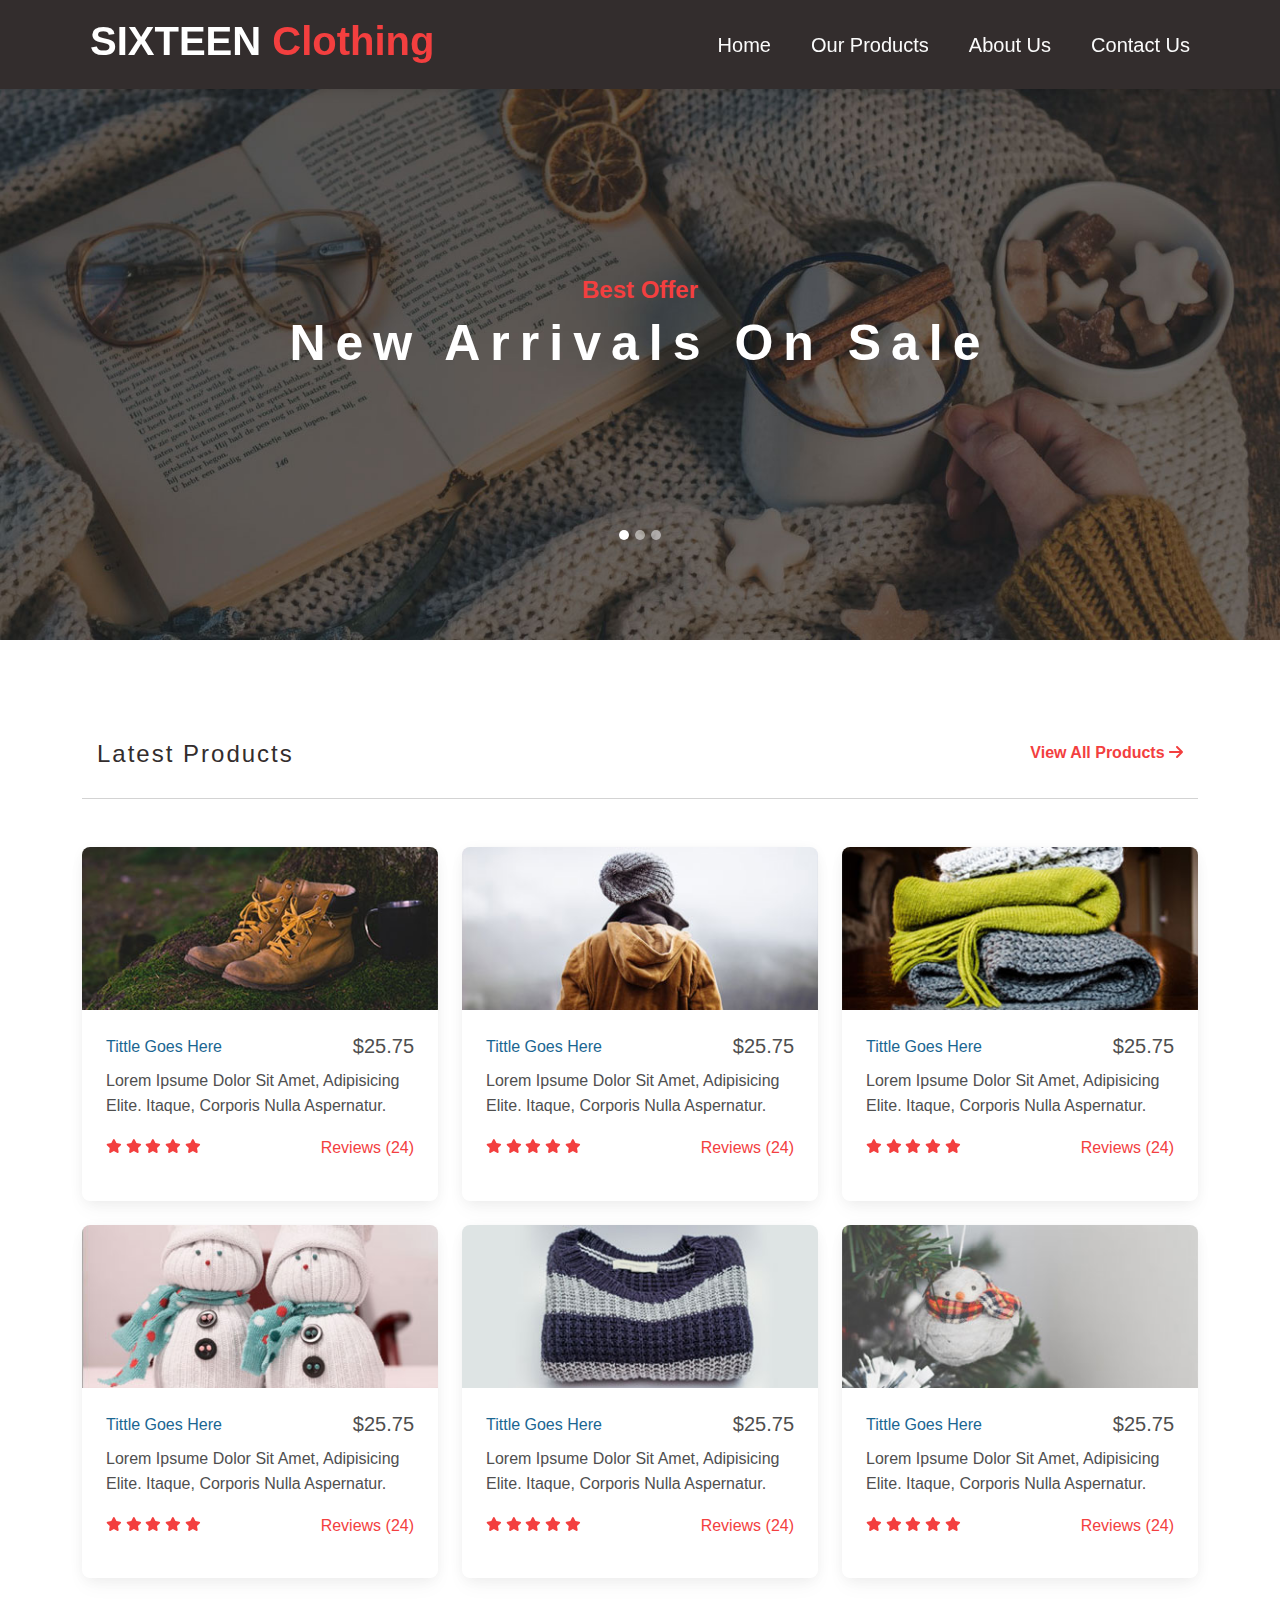
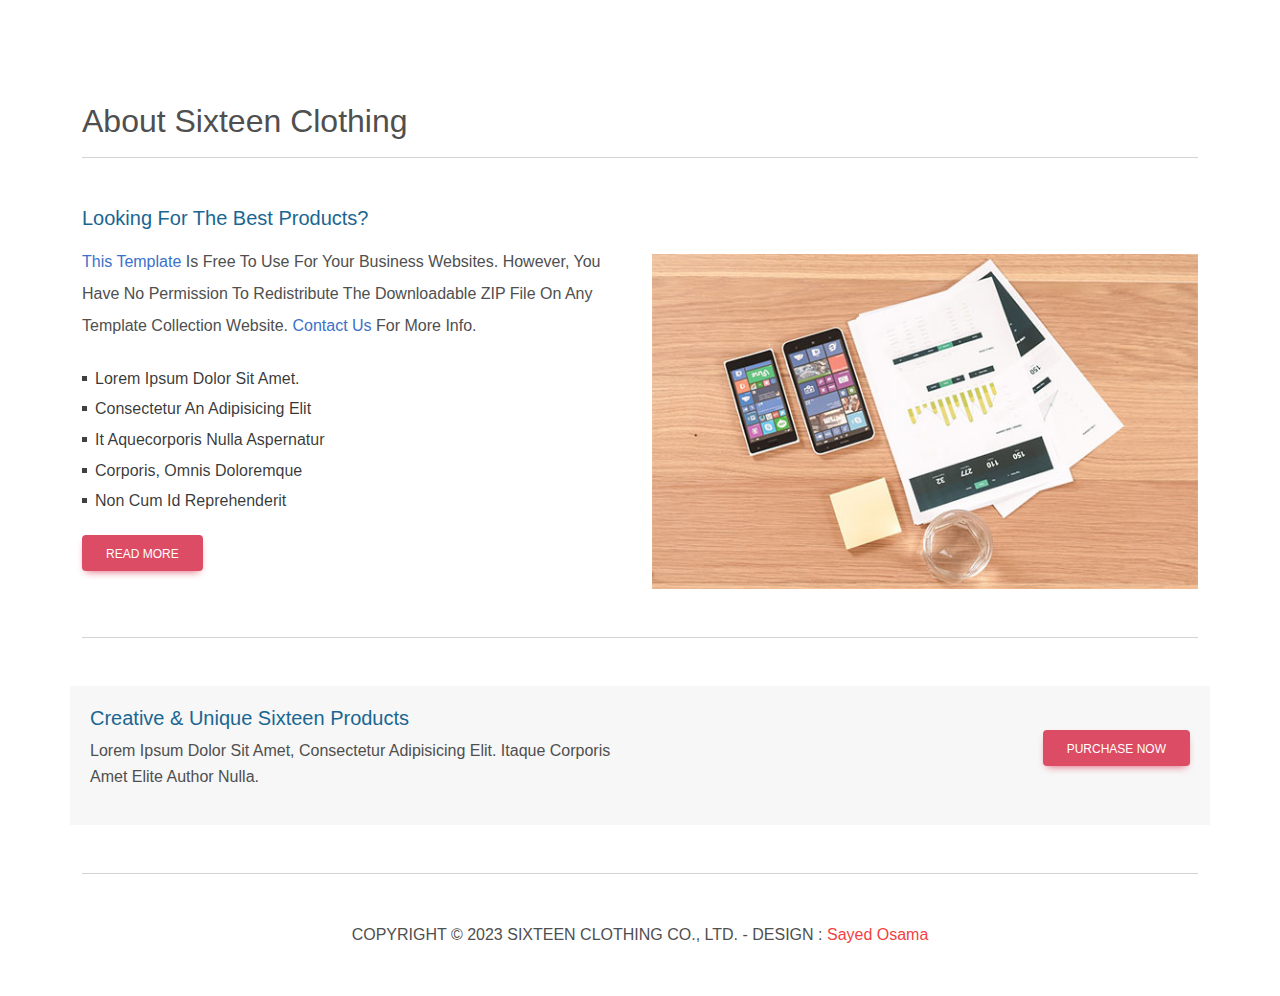
<file: index.html>
<!DOCTYPE html>
<html lang="en">

<head>
    <meta charset="UTF-8">
    <meta name="viewport" content="width=device-width, initial-scale=1.0">
    <link rel="shortcut icon" href="./images/client-01.png" type="image/x-icon">
    <!-- wow  -->
    <link rel="stylesheet" href="./css/wow/animate.css">
    <!-- animate-css  -->
    <link rel="stylesheet" href="./css/animate.min.css">
    <!-- fontawesome  -->
    <link rel="stylesheet" href="./css/fontawesome.css">
    <!-- bootstrap-css  -->
    <link rel="stylesheet" href="./css/bootstrap.min.css">
    <!-- mdb css  -->
    <link rel="stylesheet" href="./css/mdb.min.css">
    <!-- link-css -->
    <link rel="stylesheet" href="./css/style.css">
    <title>Sixteen Clothing Shop</title>
</head>

<body>

    <!--start Navbar -->
    <nav class="navbar navbar-expand-lg navbar-dark bg-dark">
        <!-- Container wrapper -->
        <div class="container">
            <!-- Navbar brand -->
            <a class="navbar-brand mt-2 mt-lg-0 text-light p-2" href="index.html">
                <h2>sixteen <span class="text-danger">clothing</span></h2>
            </a>
            <!-- Toggle button -->
            <button class="navbar-toggler" type="button" data-mdb-toggle="collapse"
                data-mdb-target="#navbarSupportedContent" aria-controls="navbarSupportedContent" aria-expanded="false"
                aria-label="Toggle navigation">
                <i class="fas fa-bars"></i>
            </button>

            <!-- Collapsible wrapper -->
            <div class="collapse navbar-collapse" id="navbarSupportedContent">

                <!-- Left links -->
                <ul class="navbar-nav ml-auto mb-2 mb-lg-0 ">
                    <li class="nav-item mr-4">
                        <a class="nav-link text-light" href="index.html">home</a>
                    </li>
                    <li class="nav-item mr-4">
                        <a class="nav-link text-light" href="all-products.html">our products</a>
                    </li>
                    <li class="nav-item mr-4">
                        <a class="nav-link text-light" href="about-us.html">about us</a>
                    </li>
                    <li class="nav-item">
                        <a class="nav-link text-light" href="contact-us.html">contact us</a>
                    </li>
                </ul>
                <!-- Left links -->
            </div>
            <!-- Collapsible wrapper -->
        </div>
        <!-- Container wrapper -->
    </nav>
    <!--End Navbar -->

    <!--start Carousel -->
    <div id="carouselBasicExample" class="carousel slide carousel-fade" data-mdb-ride="carousel">
        <!-- Indicators -->
        <div class="carousel-indicators mt-2">
            <button type="button" data-mdb-target="#carouselBasicExample" data-mdb-slide-to="0" class="active"
                aria-current="true" aria-label="Slide 1"></button>
            <button type="button" data-mdb-target="#carouselBasicExample" data-mdb-slide-to="1"
                aria-label="Slide 2"></button>
            <button type="button" data-mdb-target="#carouselBasicExample" data-mdb-slide-to="2"
                aria-label="Slide 3"></button>
        </div>

        <!-- Inner -->
        <div class="carousel-inner">
            <!-- Single item -->
            <div class="carousel-item active">
                <img src="./images/slide_01.jpg" class="d-block w-100" alt="Sunset Over the City" />
                <div class="carousel-caption">
                    <h4 class="text-danger font-weight-bolder">Best Offer</h4>
                    <h2>New Arrivals On Sale</h2>
                </div>
            </div>

            <!-- Single item -->
            <div class="carousel-item">
                <img src="./images/slide_02.jpg" class="d-block w-100" alt="Canyon at Nigh" />
                <div class="carousel-caption">
                    <h4 class="text-danger font-weight-bolder">Flash Deals</h4>
                    <h2>Get your best products</h2>
                </div>
            </div>

            <!-- Single item -->
            <div class="carousel-item">
                <img src="./images/slide_03.jpg" class="d-block w-100" alt="Cliff Above a Stormy Sea" />
                <div class="carousel-caption">
                    <h4 class="text-danger font-weight-bolder">Last Minute</h4>
                    <h2>Grab last minute deals</h2>
                </div>
            </div>
        </div>
        <!-- Inner -->
    </div>
    <!--End Carousel -->

    <!-- start products section  -->
    <div class="container products">
        <div class="col-md-12 d-flex justify-content-between mb-3 product-title">
            <h4 class="text-dark">Latest Products</h4>
            <a href="all-products.html">
                <p class="text-danger font-weight-bolder">view all products <i
                        class="fa-solid fa-arrow-right fa-bounce"></i></p>
            </a>
        </div>
        <hr class="mb-5">
        <div class="row">
            <div class="col-md-6 col-lg-4 mb-4">
                <div class="card">
                    <div class="bg-image hover-overlay ripple" data-mdb-ripple-color="light">
                        <img src="./images/product_01.jpg" class="img-fluid m-auto d-block" />
                        <a href="#!">
                            <div class="mask" style="background-color: rgba(251, 251, 251, 0.15);"></div>
                        </a>
                    </div>
                    <div class="card-body">
                        <div class="d-flex justify-content-between">
                            <a class="card-title">Tittle goes here</a>
                            <h5>$25.75</h5>
                        </div>
                        <p class="card-text">Lorem ipsume dolor sit amet, adipisicing elite. Itaque, corporis nulla
                            aspernatur.</p>
                        <div class="d-flex justify-content-between review">
                            <div class="stars">
                                <i class="fa-solid fa-star"></i>
                                <i class="fa-solid fa-star"></i>
                                <i class="fa-solid fa-star"></i>
                                <i class="fa-solid fa-star"></i>
                                <i class="fa-solid fa-star"></i>
                            </div>
                            <p>Reviews (24)</p>
                        </div>
                    </div>
                </div>
            </div>

            <div class="col-md-6 col-lg-4 mb-4">
                <div class="card">
                    <div class="bg-image hover-overlay ripple" data-mdb-ripple-color="light">
                        <img src="./images/product_02.jpg" class="img-fluid m-auto d-block" />
                        <a href="#!">
                            <div class="mask" style="background-color: rgba(251, 251, 251, 0.15);"></div>
                        </a>
                    </div>
                    <div class="card-body">
                        <div class="d-flex justify-content-between">
                            <a class="card-title">Tittle goes here</a>
                            <h5>$25.75</h5>
                        </div>
                        <p class="card-text">Lorem ipsume dolor sit amet, adipisicing elite. Itaque, corporis nulla
                            aspernatur.</p>
                        <div class="d-flex justify-content-between review">
                            <div class="stars">
                                <i class="fa-solid fa-star"></i>
                                <i class="fa-solid fa-star"></i>
                                <i class="fa-solid fa-star"></i>
                                <i class="fa-solid fa-star"></i>
                                <i class="fa-solid fa-star"></i>
                            </div>
                            <p>Reviews (24)</p>
                        </div>
                    </div>
                </div>
            </div>

            <div class="col-md-6 col-lg-4 mb-4">
                <div class="card">
                    <div class="bg-image hover-overlay ripple" data-mdb-ripple-color="light">
                        <img src="./images/product_03.jpg" class="img-fluid m-auto d-block" />
                        <a href="#!">
                            <div class="mask" style="background-color: rgba(251, 251, 251, 0.15);"></div>
                        </a>
                    </div>
                    <div class="card-body">
                        <div class="d-flex justify-content-between">
                            <a class="card-title">Tittle goes here</a>
                            <h5>$25.75</h5>
                        </div>
                        <p class="card-text">Lorem ipsume dolor sit amet, adipisicing elite. Itaque, corporis nulla
                            aspernatur.</p>
                        <div class="d-flex justify-content-between review">
                            <div class="stars">
                                <i class="fa-solid fa-star"></i>
                                <i class="fa-solid fa-star"></i>
                                <i class="fa-solid fa-star"></i>
                                <i class="fa-solid fa-star"></i>
                                <i class="fa-solid fa-star"></i>
                            </div>
                            <p>Reviews (24)</p>
                        </div>
                    </div>
                </div>
            </div>

            <div class="col-md-6 col-lg-4 mb-4">
                <div class="card">
                    <div class="bg-image hover-overlay ripple" data-mdb-ripple-color="light">
                        <img src="./images/product_04.jpg" class="img-fluid m-auto d-block" />
                        <a href="#!">
                            <div class="mask" style="background-color: rgba(251, 251, 251, 0.15);"></div>
                        </a>
                    </div>
                    <div class="card-body">
                        <div class="d-flex justify-content-between">
                            <a class="card-title">Tittle goes here</a>
                            <h5>$25.75</h5>
                        </div>
                        <p class="card-text">Lorem ipsume dolor sit amet, adipisicing elite. Itaque, corporis nulla
                            aspernatur.</p>
                        <div class="d-flex justify-content-between review">
                            <div class="stars">
                                <i class="fa-solid fa-star"></i>
                                <i class="fa-solid fa-star"></i>
                                <i class="fa-solid fa-star"></i>
                                <i class="fa-solid fa-star"></i>
                                <i class="fa-solid fa-star"></i>
                            </div>
                            <p>Reviews (24)</p>
                        </div>
                    </div>
                </div>
            </div>

            <div class="col-md-6 col-lg-4 mb-4">
                <div class="card">
                    <div class="bg-image hover-overlay ripple" data-mdb-ripple-color="light">
                        <img src="./images/product_05.jpg" class="img-fluid m-auto d-block" />
                        <a href="#!">
                            <div class="mask" style="background-color: rgba(251, 251, 251, 0.15);"></div>
                        </a>
                    </div>
                    <div class="card-body">
                        <div class="d-flex justify-content-between">
                            <a class="card-title">Tittle goes here</a>
                            <h5>$25.75</h5>
                        </div>
                        <p class="card-text">Lorem ipsume dolor sit amet, adipisicing elite. Itaque, corporis nulla
                            aspernatur.</p>
                        <div class="d-flex justify-content-between review">
                            <div class="stars">
                                <i class="fa-solid fa-star"></i>
                                <i class="fa-solid fa-star"></i>
                                <i class="fa-solid fa-star"></i>
                                <i class="fa-solid fa-star"></i>
                                <i class="fa-solid fa-star"></i>
                            </div>
                            <p>Reviews (24)</p>
                        </div>
                    </div>
                </div>
            </div>

            <div class="col-md-6 col-lg-4">
                <div class="card">
                    <div class="bg-image hover-overlay ripple" data-mdb-ripple-color="light">
                        <img src="./images/product_06.jpg" class="img-fluid m-auto d-block" />
                        <a href="#!">
                            <div class="mask" style="background-color: rgba(251, 251, 251, 0.15);"></div>
                        </a>
                    </div>
                    <div class="card-body">
                        <div class="d-flex justify-content-between">
                            <a class="card-title">Tittle goes here</a>
                            <h5>$25.75</h5>
                        </div>
                        <p class="card-text">Lorem ipsume dolor sit amet, adipisicing elite. Itaque, corporis nulla
                            aspernatur.</p>
                        <div class="d-flex justify-content-between review">
                            <div class="stars">
                                <i class="fa-solid fa-star"></i>
                                <i class="fa-solid fa-star"></i>
                                <i class="fa-solid fa-star"></i>
                                <i class="fa-solid fa-star"></i>
                                <i class="fa-solid fa-star"></i>
                            </div>
                            <p>Reviews (24)</p>
                        </div>
                    </div>
                </div>
            </div>
        </div>
    </div>
    <!-- End products section  -->

    <!-- start about section  -->
    <div class="container about">
        <div class="row">
            <div class="col-md-12">
                <h2>About Sixteen Clothing</h2>
                <hr class="mb-5">
            </div>

            <div class="col-md-6">
                <h5 class="mb-3">Looking for the best products?</h5>
                <h6 class="mb-4"><span><a href="">This template</a></span> is free to use for your business websites.
                    However, you
                    have no permission to
                    redistribute the downloadable ZIP file on any template collection website. <span><a href="">Contact
                            us</a></span> for more info.
                </h6>
                <p><a href="">Lorem ipsum dolor sit amet.</a></p>
                <p><a href="">Consectetur an adipisicing elit</a></p>
                <p><a href="">It aquecorporis nulla aspernatur</a></p>
                <p><a href="">Corporis, omnis doloremque</a></p>
                <p><a href="">Non cum id reprehenderit</a></p>
                <button class="btn btn-danger my-3">read more</button>
            </div>
            <div class="col-md-6">
                <img src="./images/feature-image.jpg" class="img-fluid mt-5" alt="">
            </div>
        </div>
    </div>

    <!-- End about section  -->
    <div class="container my-5">
        <hr>
    </div>
    <!-- start unique section  -->
    <div class="container unique">
        <div class="row">
            <div class="col-md-6">
                <h5>Creative & Unique Sixteen Products</h5>
                <p>Lorem ipsum dolor sit amet, consectetur adipisicing elit. Itaque corporis amet elite author nulla.
                </p>
            </div>

            <div class="col-md-6 mt-4 text-right unique-btn">
                <button class="btn btn-danger ">purchase now</button>
            </div>

        </div>
    </div>
    <!-- End unique section  -->
    <div class="container my-5">
        <hr>
    </div>

    <!-- start copyright section  -->
    <div class="container copyright text-center mb-5">
        <p>COPYRIGHT © 2023 SIXTEEN CLOTHING CO., LTD. - DESIGN : <span><a class="text-danger"
                    href="tel:+201210304516">sayed osama</a></span></p>
    </div>
    <!-- End copyright section  -->






    <!-- mdb js  -->
    <script src="./js/mdb.min.js"></script>
    <!-- wow  -->
    <script src="./js/wow.min.js"></script>
    <script>
        new WOW().init();
    </script>
    <!-- fontawesome  -->
    <script src="./js/font-awesome.js"></script>
    <!-- jquery-js  -->
    <script src="./js/jquery.js"></script>
    <!-- popper-js  -->
    <script src="./js/popper.js"></script>
    <!-- bootstrab-js  -->
    <script src="./js/bootstrap.min.js"></script>
</body>

</html>
</file>
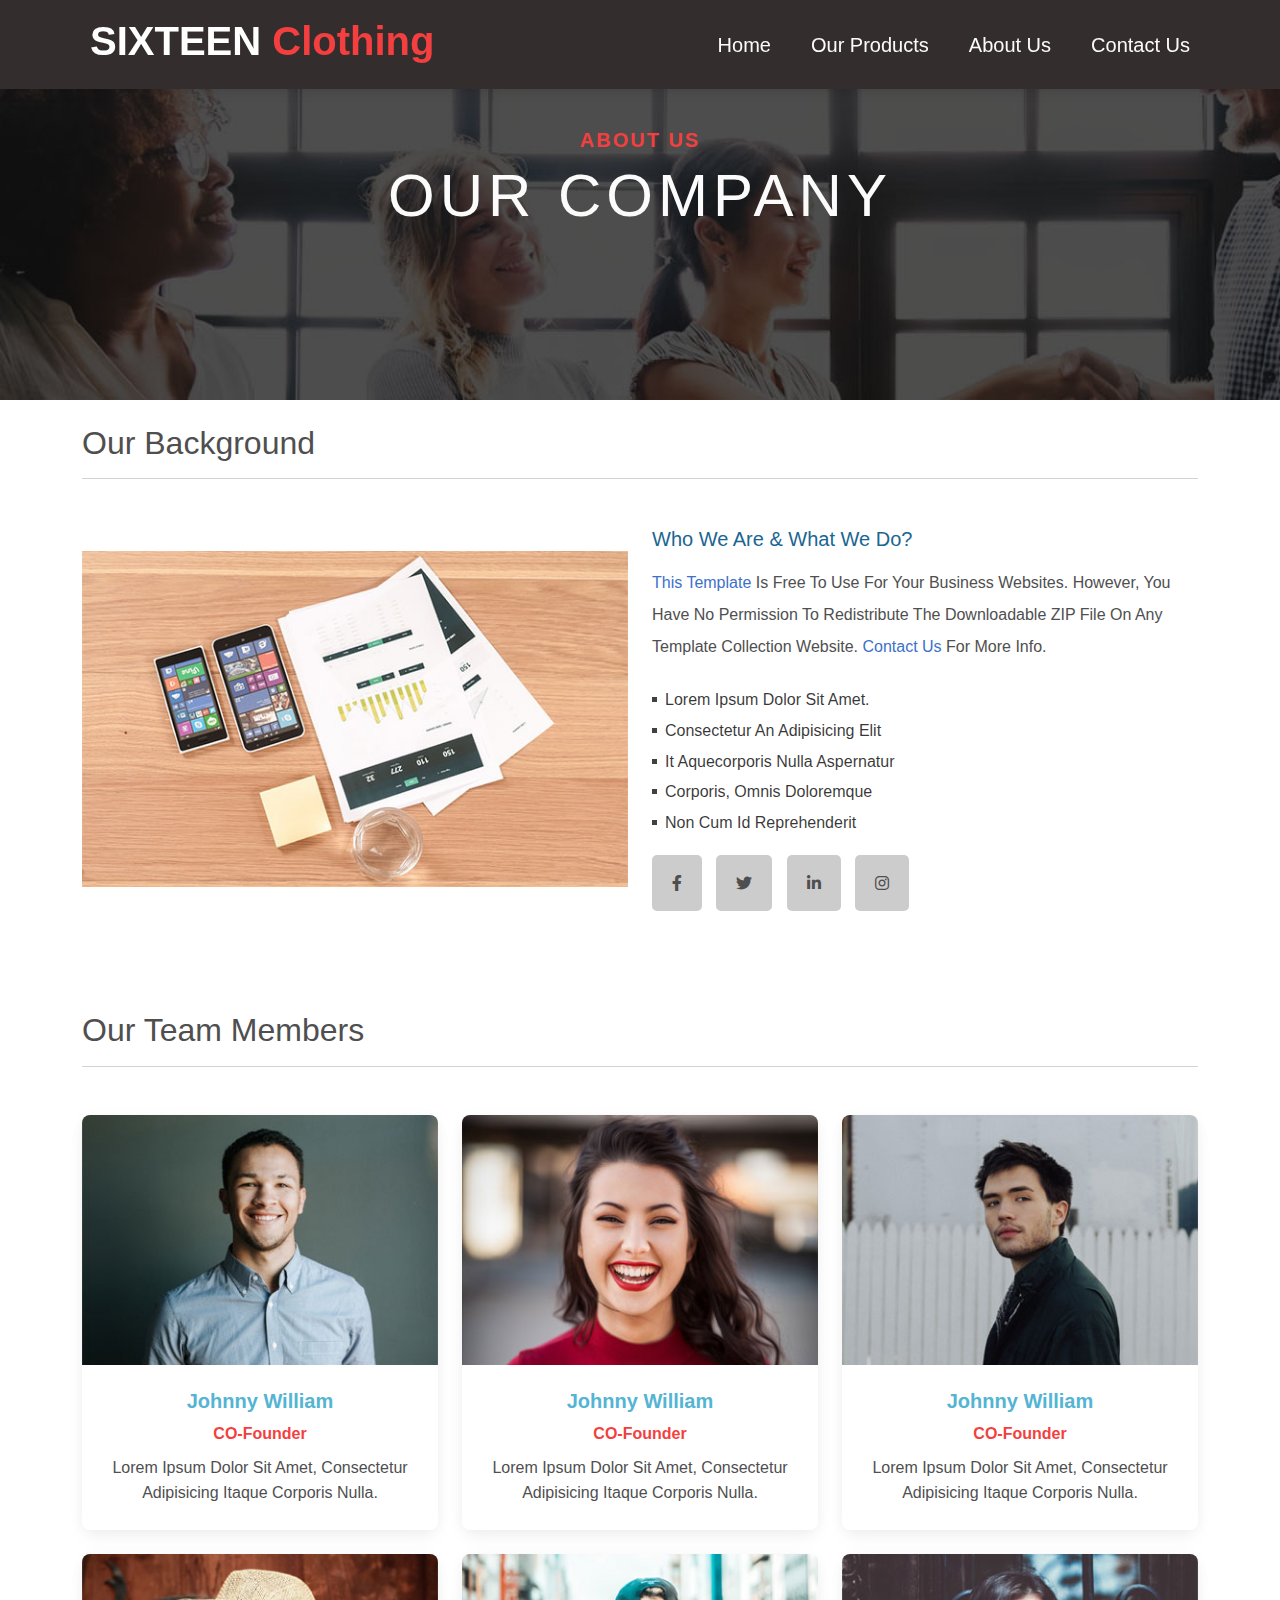
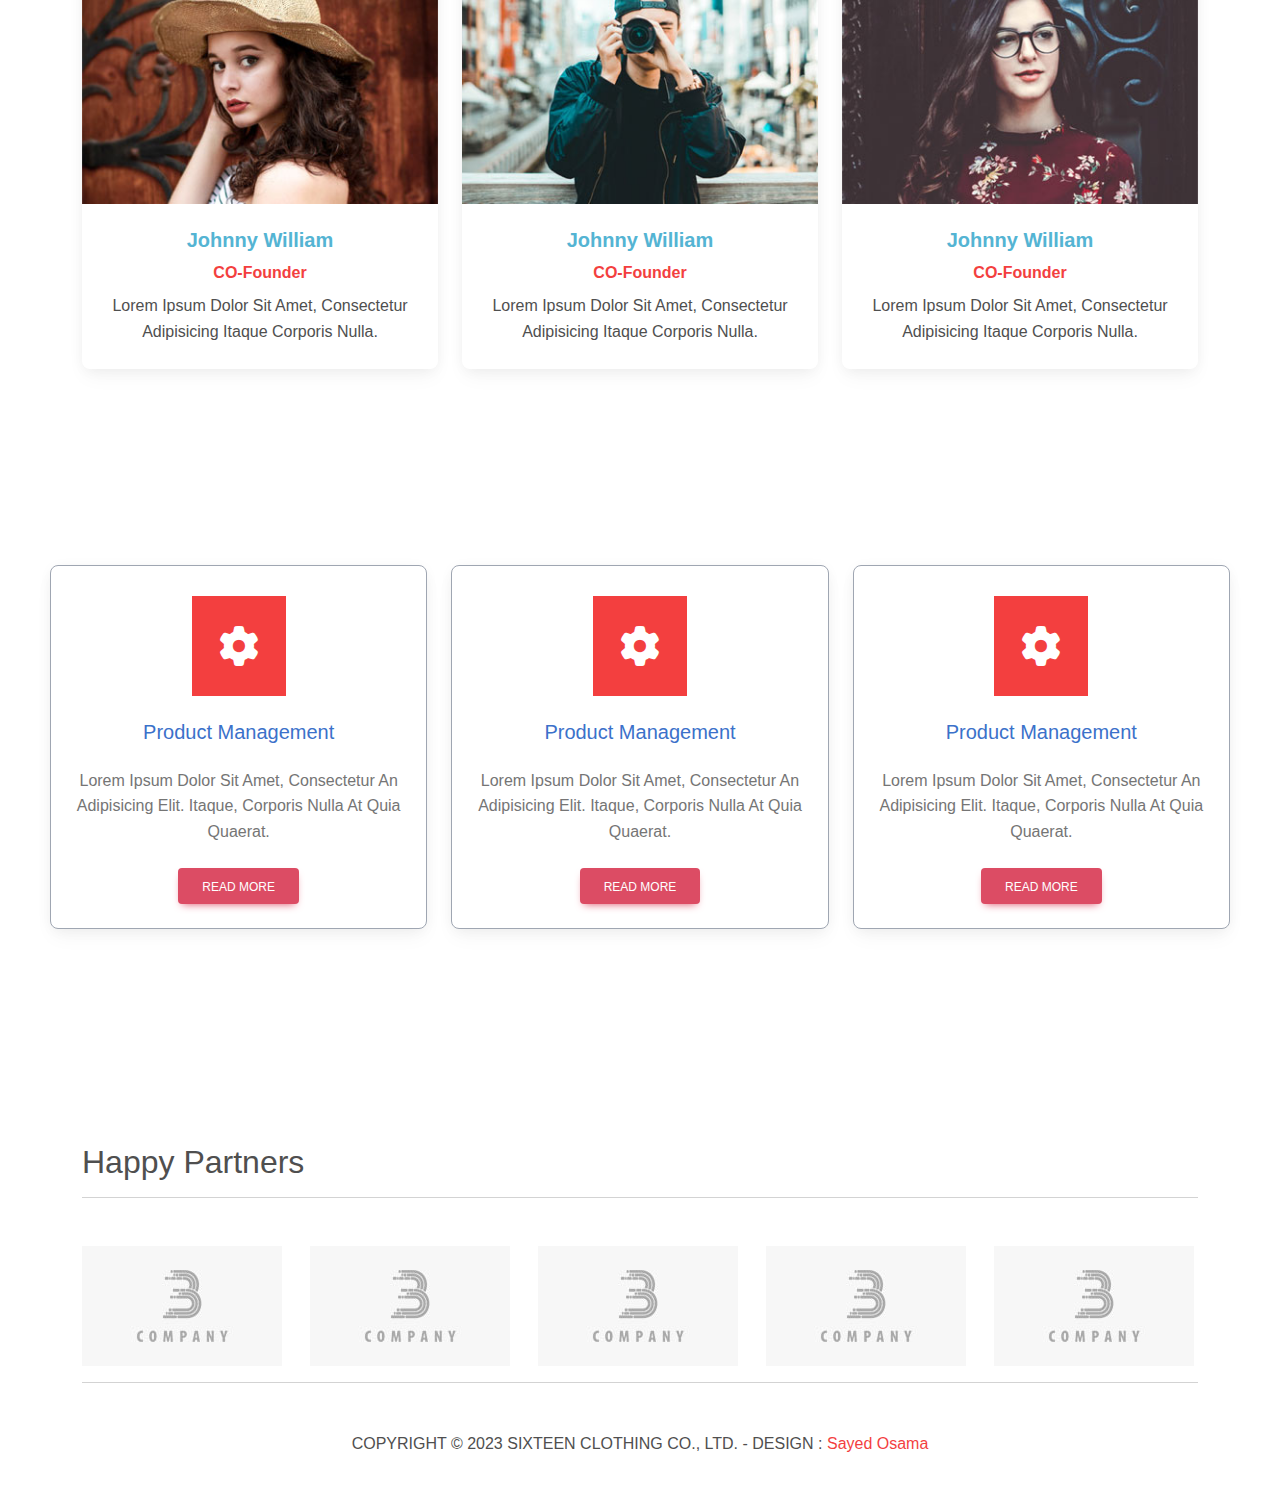
<file: about-us.html>
<!DOCTYPE html>
<html lang="en">

<head>
    <meta charset="UTF-8">
    <meta name="viewport" content="width=device-width, initial-scale=1.0">
    <!-- wow  -->
    <link rel="stylesheet" href="./css/wow/animate.css">
    <!-- animate-css  -->
    <link rel="stylesheet" href="./css/animate.min.css">
    <!-- fontawesome  -->
    <link rel="stylesheet" href="./css/fontawesome.css">
    <!-- bootstrap-css  -->
    <link rel="stylesheet" href="./css/bootstrap.min.css">
    <!-- mdb css  -->
    <link rel="stylesheet" href="./css/mdb.min.css">
    <link rel="stylesheet" href="./css/our-products.css">
    <!-- link-css -->
    <link rel="stylesheet" href="./css/style.css">
    <title>About Us</title>
</head>

<body>
    <!--start Navbar -->
    <nav class="navbar navbar-expand-lg navbar-dark bg-dark">
        <!-- Container wrapper -->
        <div class="container">
            <!-- Navbar brand -->
            <a class="navbar-brand mt-2 mt-lg-0 text-light p-2" href="index.html">
                <h2>sixteen <span class="text-danger">clothing</span></h2>
            </a>
            <!-- Toggle button -->
            <button class="navbar-toggler" type="button" data-mdb-toggle="collapse"
                data-mdb-target="#navbarSupportedContent" aria-controls="navbarSupportedContent" aria-expanded="false"
                aria-label="Toggle navigation">
                <i class="fas fa-bars"></i>
            </button>

            <!-- Collapsible wrapper -->
            <div class="collapse navbar-collapse" id="navbarSupportedContent">

                <!-- Left links -->
                <ul class="navbar-nav ml-auto mb-2 mb-lg-0 ">
                    <li class="nav-item mr-4">
                        <a class="nav-link text-light" href="index.html">home</a>
                    </li>
                    <li class="nav-item mr-4">
                        <a class="nav-link text-light" href="all-products.html">our products</a>
                    </li>
                    <li class="nav-item mr-4">
                        <a class="nav-link text-light" href="about-us.html">about us</a>
                    </li>
                    <li class="nav-item">
                        <a class="nav-link text-light" href="contact-us.html">contact us</a>
                    </li>
                </ul>
                <!-- Left links -->
            </div>
            <!-- Collapsible wrapper -->
        </div>
        <!-- Container wrapper -->
    </nav>
    <!--End Navbar -->

    <!-- start heading  -->
    <div class="container-fluid ">
        <div class="row about-heading">
            <div class="col-md-12 text-light text-center">
                <h5 class="text-danger font-weight-bolder">ABOUT US</h5>
                <h2>OUR COMPANY</h2>
            </div>
        </div>
    </div>
    <!-- End heading  -->

    <!-- start about section  -->
    <div class="container about">
        <div class="row">
            <div class="col-md-12 mt-4">
                <h2>Our Background</h2>
                <hr class="mb-5">
            </div>

            <div class="col-md-6">
                <img src="./images/feature-image.jpg" class="img-fluid my-4" alt="">
            </div>
            <div class="col-md-6">
                <h5 class="mb-3">Who we are & What we do?</h5>
                <h6 class="mb-4"><span><a href="">This template</a></span> is free to use for your business websites.
                    However, you
                    have no permission to
                    redistribute the downloadable ZIP file on any template collection website. <span><a href="">Contact
                            us</a></span> for more info.
                </h6>
                <p><a href="">Lorem ipsum dolor sit amet.</a></p>
                <p><a href="">Consectetur an adipisicing elit</a></p>
                <p><a href="">It aquecorporis nulla aspernatur</a></p>
                <p><a href="">Corporis, omnis doloremque</a></p>
                <p><a href="">Non cum id reprehenderit</a></p>
                <div class="about-icons">
                    <i class="fa-brands fa-facebook-f"></i>
                    <i class="fa-brands fa-twitter"></i>
                    <i class="fa-brands fa-linkedin-in"></i>
                    <i class="fa-brands fa-instagram"></i>
                </div>
            </div>
        </div>
    </div>

    <!-- End about section  -->

    <!-- start our team members  -->
    <div class="container our-team">
        <div class="row">
            <div class="col-md-12">
                <h2 class="">our team members</h2>
                <hr class="mb-5">
            </div>

            <div class="col-md-6 col-lg-4 mb-4 position-relative members">
                <div class="card">
                    <div class="bg-image hover-overlay ripple" data-mdb-ripple-color="light">
                        <img src="./images/team_01.jpg" class="img-fluid m-auto d-block" />
                        <a href="#!">
                            <div class="mask" style="background-color: rgba(251, 251, 251, 0.15);"></div>
                        </a>
                    </div>
                    <div class="card-body text-center">
                        <h5 class="card-title text-info font-weight-bolder">Johnny William</h5>
                        <p class="card-title text-danger font-weight-bold">CO-Founder</p>
                        <p class="card-text">Lorem ipsum dolor sit amet, consectetur adipisicing itaque corporis nulla.
                        </p>
                    </div>
                </div>
            </div>

            <div class="col-md-6 col-lg-4 mb-4 position-relative members">
                <div class="card">
                    <div class="bg-image hover-overlay ripple" data-mdb-ripple-color="light">
                        <img src="./images/team_02.jpg" class="img-fluid m-auto d-block" />
                        <a href="#!">
                            <div class="mask" style="background-color: rgba(251, 251, 251, 0.15);"></div>
                        </a>
                    </div>
                    <div class="card-body text-center">
                        <h5 class="card-title text-info font-weight-bolder">Johnny William</h5>
                        <p class="card-title text-danger font-weight-bold">CO-Founder</p>
                        <p class="card-text">Lorem ipsum dolor sit amet, consectetur adipisicing itaque corporis nulla.
                        </p>
                    </div>
                </div>
            </div>

            <div class="col-md-6 col-lg-4 mb-4 position-relative members">
                <div class="card">
                    <div class="bg-image hover-overlay ripple" data-mdb-ripple-color="light">
                        <img src="./images/team_03.jpg" class="img-fluid m-auto d-block" />
                        <a href="#!">
                            <div class="mask" style="background-color: rgba(251, 251, 251, 0.15);"></div>
                        </a>
                    </div>
                    <div class="card-body text-center">
                        <h5 class="card-title text-info font-weight-bolder">Johnny William</h5>
                        <p class="card-title text-danger font-weight-bold">CO-Founder</p>
                        <p class="card-text">Lorem ipsum dolor sit amet, consectetur adipisicing itaque corporis nulla.
                        </p>
                    </div>
                </div>
            </div>

            <div class="col-md-6 col-lg-4 mb-4 position-relative members">
                <div class="card">
                    <div class="bg-image hover-overlay ripple" data-mdb-ripple-color="light">
                        <img src="./images/team_04.jpg" class="img-fluid m-auto d-block" />
                        <a href="#!">
                            <div class="mask" style="background-color: rgba(251, 251, 251, 0.15);"></div>
                        </a>
                    </div>
                    <div class="card-body text-center">
                        <h5 class="card-title text-info font-weight-bolder">Johnny William</h5>
                        <p class="card-title text-danger font-weight-bold">CO-Founder</p>
                        <p class="card-text">Lorem ipsum dolor sit amet, consectetur adipisicing itaque corporis nulla.
                        </p>
                    </div>
                </div>
            </div>

            <div class="col-md-6 col-lg-4 mb-4 position-relative members">
                <div class="card">
                    <div class="bg-image hover-overlay ripple" data-mdb-ripple-color="light">
                        <img src="./images/team_05.jpg" class="img-fluid m-auto d-block" />
                        <a href="#!">
                            <div class="mask" style="background-color: rgba(251, 251, 251, 0.15);"></div>
                        </a>
                    </div>
                    <div class="card-body text-center">
                        <h5 class="card-title text-info font-weight-bolder">Johnny William</h5>
                        <p class="card-title text-danger font-weight-bold">CO-Founder</p>
                        <p class="card-text">Lorem ipsum dolor sit amet, consectetur adipisicing itaque corporis nulla.
                        </p>
                    </div>
                </div>
            </div>

            <div class="col-md-6 col-lg-4 position-relative members">
                <div class="card">
                    <div class="bg-image hover-overlay ripple" data-mdb-ripple-color="light">
                        <img src="./images/team_06.jpg" class="img-fluid m-auto d-block" />
                        <a href="#!">
                            <div class="mask" style="background-color: rgba(251, 251, 251, 0.15);"></div>
                        </a>
                    </div>
                    <div class="card-body text-center">
                        <h5 class="card-title text-info font-weight-bolder">Johnny William</h5>
                        <p class="card-title text-danger font-weight-bold">CO-Founder</p>
                        <p class="card-text">Lorem ipsum dolor sit amet, consectetur adipisicing itaque corporis nulla.
                        </p>
                    </div>
                </div>
            </div>
        </div>
    </div>
    <!-- End our team members  -->

    <!-- start collection  -->
    <div class="container-fluid collection">
        <div class="row mt-5">

            <div class="col-md-12 col-lg-4 my-4">
                <div class="card border border-secondary">
                    <div class="bg-image hover-overlay ripple" data-mdb-ripple-color="light">
                        <i class="fa-solid fa-gear"></i>
                    </div>
                    <div class="card-body text-center">
                        <h5 class="card-title text-primary">Product Management</h5>
                        <p class="card-text text-muted my-4">Lorem ipsum dolor sit amet, consectetur an adipisicing
                            elit. Itaque,
                            corporis nulla at quia quaerat.
                        </p>
                        <button class="btn btn-danger d-block m-auto">read more</button>
                    </div>
                </div>
            </div>

            <div class="col-md-12 col-lg-4 my-4">
                <div class="card border border-secondary">
                    <div class="bg-image hover-overlay ripple" data-mdb-ripple-color="light">
                        <i class="fa-solid fa-gear"></i>
                    </div>
                    <div class="card-body text-center">
                        <h5 class="card-title text-primary">Product Management</h5>
                        <p class="card-text text-muted my-4">Lorem ipsum dolor sit amet, consectetur an adipisicing
                            elit. Itaque,
                            corporis nulla at quia quaerat.
                        </p>
                        <button class="btn btn-danger d-block m-auto">read more</button>
                    </div>
                </div>
            </div>

            <div class="col-md-12 col-lg-4 my-4">
                <div class="card border border-secondary">
                    <div class="bg-image hover-overlay ripple" data-mdb-ripple-color="light">
                        <i class="fa-solid fa-gear"></i>
                    </div>
                    <div class="card-body text-center">
                        <h5 class="card-title text-primary">Product Management</h5>
                        <p class="card-text text-muted my-4">Lorem ipsum dolor sit amet, consectetur an adipisicing
                            elit. Itaque,
                            corporis nulla at quia quaerat.
                        </p>
                        <button class="btn btn-danger d-block m-auto">read more</button>
                    </div>
                </div>
            </div>
        </div>
    </div>
    <!-- startEnd collection  -->

    <!-- start prteners  -->
    <div class="container prteners">
        <div class="row">
            <div class="col-md-12">
                <h2>Happy Partners</h2>
                <hr class="mb-5">
            </div>

            <div class="col">
                <img src="./images/client-01.png" alt="">
            </div>
            <div class="col">
                <img src="./images/client-01.png" alt="">
            </div>
            <div class="col">
                <img src="./images/client-01.png" alt="">
            </div>
            <div class="col">
                <img src="./images/client-01.png" alt="">
            </div>
            <div class="col">
                <img src="./images/client-01.png" alt="">
            </div>
        </div>
    </div>
    <!-- End prteners  -->

    <!-- start copyright section  -->
    <div class="container copyright text-center mb-5">
        <hr class="mb-5">
        <p>COPYRIGHT © 2023 SIXTEEN CLOTHING CO., LTD. - DESIGN : <span><a class="text-danger"
                    href="tel:+201210304516">sayed osama</a></span></p>
    </div>
    <!-- End copyright section  -->










    <!-- mdb js  -->
    <script src="./js/mdb.min.js"></script>
</body>

</html>
</file>
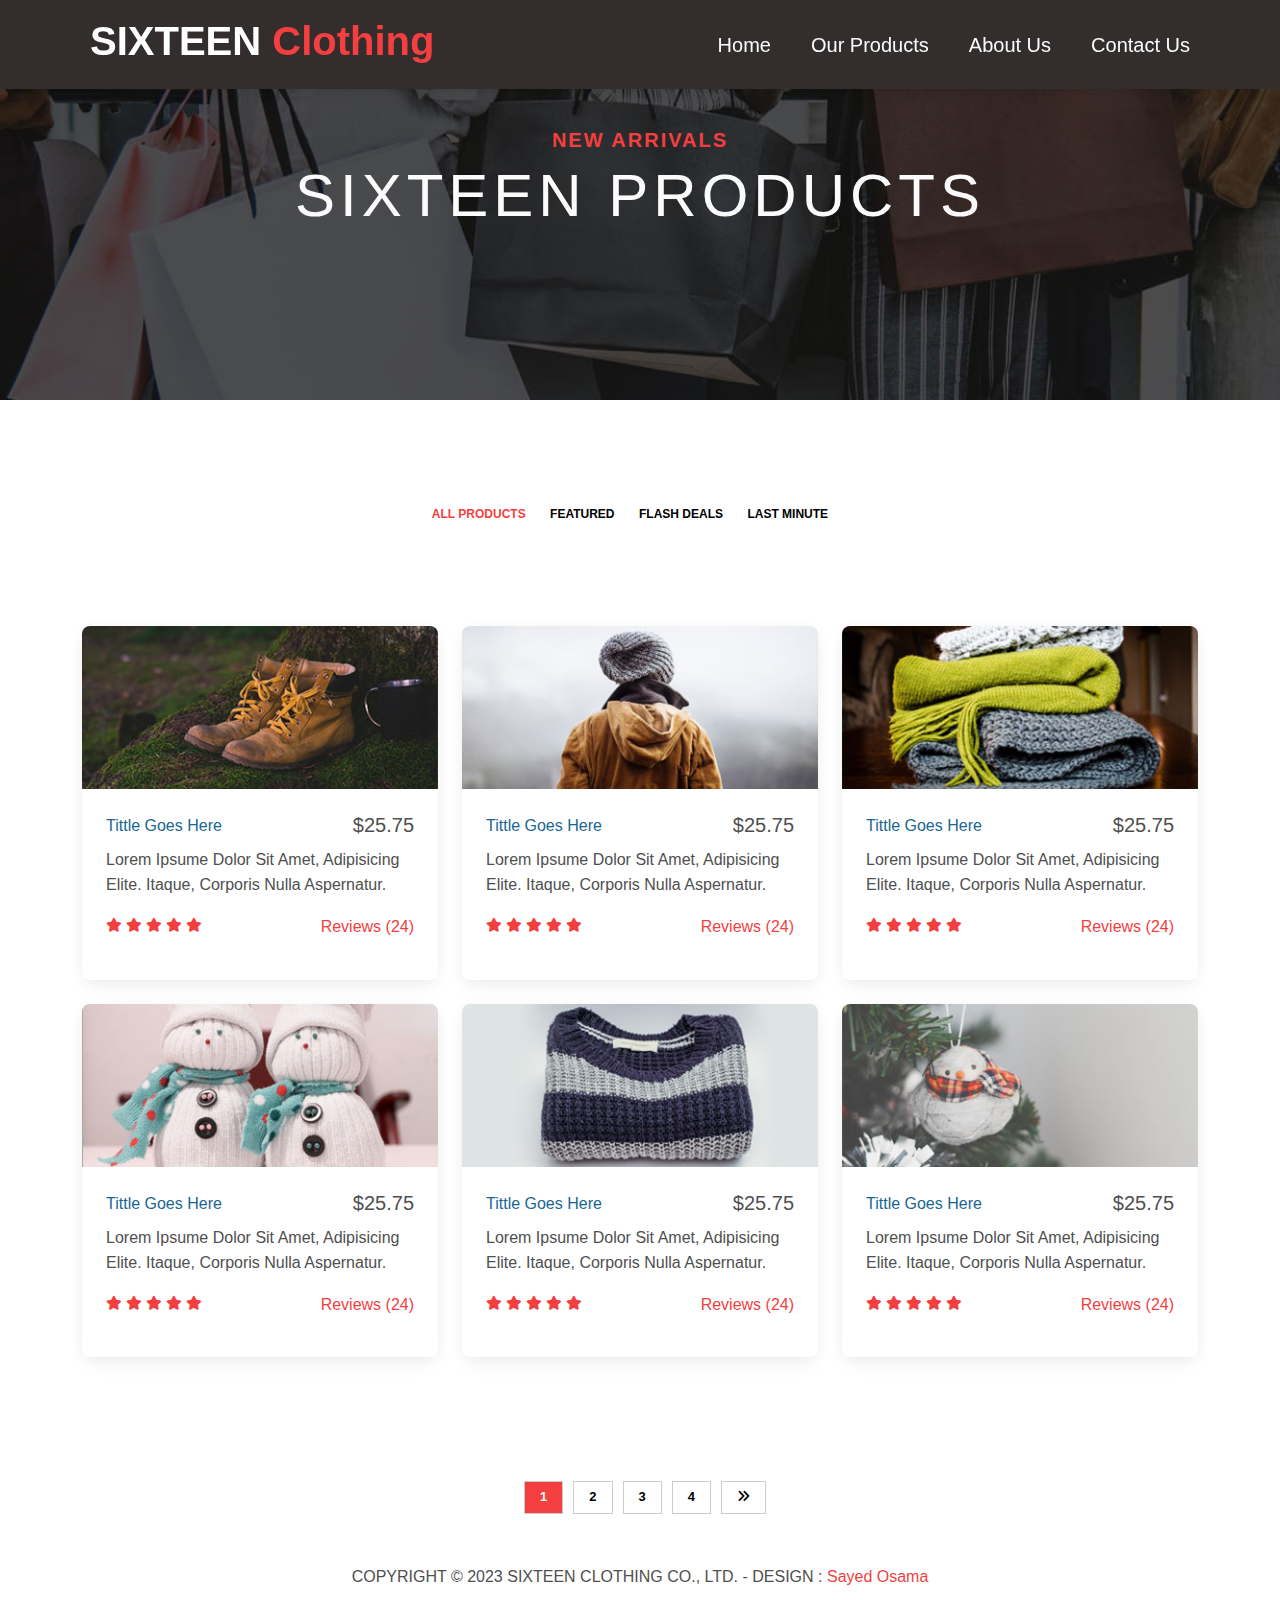
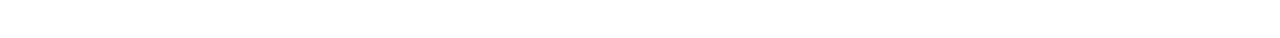
<file: all-products.html>
<!DOCTYPE html>
<html lang="en">

<head>
    <meta charset="UTF-8">
    <meta name="viewport" content="width=device-width, initial-scale=1.0">
    <!-- wow  -->
    <link rel="stylesheet" href="./css/wow/animate.css">
    <!-- animate-css  -->
    <link rel="stylesheet" href="./css/animate.min.css">
    <!-- fontawesome  -->
    <link rel="stylesheet" href="./css/fontawesome.css">
    <!-- bootstrap-css  -->
    <link rel="stylesheet" href="./css/bootstrap.min.css">
    <!-- mdb css  -->
    <link rel="stylesheet" href="./css/mdb.min.css">
    <!-- link-css -->
    <link rel="stylesheet" href="./css/our-products.css">
    <link rel="stylesheet" href="./css/style.css">
    <title>Our Products</title>
</head>

<body>
    <!--start Navbar -->
    <nav class="navbar navbar-expand-lg navbar-dark bg-dark">
        <!-- Container wrapper -->
        <div class="container">
            <!-- Navbar brand -->
            <a class="navbar-brand mt-2 mt-lg-0 text-light p-2" href="index.html">
                <h2>sixteen <span class="text-danger">clothing</span></h2>
            </a>
            <!-- Toggle button -->
            <button class="navbar-toggler" type="button" data-mdb-toggle="collapse"
                data-mdb-target="#navbarSupportedContent" aria-controls="navbarSupportedContent" aria-expanded="false"
                aria-label="Toggle navigation">
                <i class="fas fa-bars"></i>
            </button>

            <!-- Collapsible wrapper -->
            <div class="collapse navbar-collapse" id="navbarSupportedContent">

                <!-- Left links -->
                <ul class="navbar-nav ml-auto mb-2 mb-lg-0 ">
                    <li class="nav-item mr-4">
                        <a class="nav-link text-light" href="index.html">home</a>
                    </li>
                    <li class="nav-item mr-4">
                        <a class="nav-link text-light" href="all-products.html">our products</a>
                    </li>
                    <li class="nav-item mr-4">
                        <a class="nav-link text-light" href="about-us.html">about us</a>
                    </li>
                    <li class="nav-item">
                        <a class="nav-link text-light" href="contact-us.html">contact us</a>
                    </li>
                </ul>
                <!-- Left links -->
            </div>
            <!-- Collapsible wrapper -->
        </div>
        <!-- Container wrapper -->
    </nav>
    <!--End Navbar -->
    <!-- start heading  -->
    <div class="container-fluid">
        <div class="row heading">
            <div class="col-md-12 text-light text-center">
                <h5 class="text-danger font-weight-bolder">NEW ARRIVALS</h5>
                <h2>SIXTEEN PRODUCTS</h2>
            </div>
        </div>
    </div>
    <!-- End heading  -->

    <!-- start all products  -->
    <div class="container all-products">
        <div class="row">
            <div class="col-md-12 text-center">
                <a class="active" href="all-products.html">ALL PRODUCTS</a>
                <a href="featured.html">FEATURED</a>
                <a href="flash-deals.html">FLASH DEALS</a>
                <a href="last-minute.html">LAST MINUTE</a>
            </div>
        </div>
    </div>
    <!-- End all products  -->

    <!-- start products section  -->
    <div class="container products">
        <div class="row">
            <div class="col-md-6 col-lg-4 mb-4">
                <div class="card">
                    <div class="bg-image hover-overlay ripple" data-mdb-ripple-color="light">
                        <img src="./images/product_01.jpg" class="img-fluid m-auto d-block" />
                        <a href="#!">
                            <div class="mask" style="background-color: rgba(251, 251, 251, 0.15);"></div>
                        </a>
                    </div>
                    <div class="card-body">
                        <div class="d-flex justify-content-between">
                            <a class="card-title">Tittle goes here</a>
                            <h5>$25.75</h5>
                        </div>
                        <p class="card-text">Lorem ipsume dolor sit amet, adipisicing elite. Itaque, corporis nulla
                            aspernatur.</p>
                        <div class="d-flex justify-content-between review">
                            <div class="stars">
                                <i class="fa-solid fa-star"></i>
                                <i class="fa-solid fa-star"></i>
                                <i class="fa-solid fa-star"></i>
                                <i class="fa-solid fa-star"></i>
                                <i class="fa-solid fa-star"></i>
                            </div>
                            <p>Reviews (24)</p>
                        </div>
                    </div>
                </div>
            </div>

            <div class="col-md-6 col-lg-4 mb-4">
                <div class="card">
                    <div class="bg-image hover-overlay ripple" data-mdb-ripple-color="light">
                        <img src="./images/product_02.jpg" class="img-fluid m-auto d-block" />
                        <a href="#!">
                            <div class="mask" style="background-color: rgba(251, 251, 251, 0.15);"></div>
                        </a>
                    </div>
                    <div class="card-body">
                        <div class="d-flex justify-content-between">
                            <a class="card-title">Tittle goes here</a>
                            <h5>$25.75</h5>
                        </div>
                        <p class="card-text">Lorem ipsume dolor sit amet, adipisicing elite. Itaque, corporis nulla
                            aspernatur.</p>
                        <div class="d-flex justify-content-between review">
                            <div class="stars">
                                <i class="fa-solid fa-star"></i>
                                <i class="fa-solid fa-star"></i>
                                <i class="fa-solid fa-star"></i>
                                <i class="fa-solid fa-star"></i>
                                <i class="fa-solid fa-star"></i>
                            </div>
                            <p>Reviews (24)</p>
                        </div>
                    </div>
                </div>
            </div>

            <div class="col-md-6 col-lg-4 mb-4">
                <div class="card">
                    <div class="bg-image hover-overlay ripple" data-mdb-ripple-color="light">
                        <img src="./images/product_03.jpg" class="img-fluid m-auto d-block" />
                        <a href="#!">
                            <div class="mask" style="background-color: rgba(251, 251, 251, 0.15);"></div>
                        </a>
                    </div>
                    <div class="card-body">
                        <div class="d-flex justify-content-between">
                            <a class="card-title">Tittle goes here</a>
                            <h5>$25.75</h5>
                        </div>
                        <p class="card-text">Lorem ipsume dolor sit amet, adipisicing elite. Itaque, corporis nulla
                            aspernatur.</p>
                        <div class="d-flex justify-content-between review">
                            <div class="stars">
                                <i class="fa-solid fa-star"></i>
                                <i class="fa-solid fa-star"></i>
                                <i class="fa-solid fa-star"></i>
                                <i class="fa-solid fa-star"></i>
                                <i class="fa-solid fa-star"></i>
                            </div>
                            <p>Reviews (24)</p>
                        </div>
                    </div>
                </div>
            </div>

            <div class="col-md-6 col-lg-4 mb-4">
                <div class="card">
                    <div class="bg-image hover-overlay ripple" data-mdb-ripple-color="light">
                        <img src="./images/product_04.jpg" class="img-fluid m-auto d-block" />
                        <a href="#!">
                            <div class="mask" style="background-color: rgba(251, 251, 251, 0.15);"></div>
                        </a>
                    </div>
                    <div class="card-body">
                        <div class="d-flex justify-content-between">
                            <a class="card-title">Tittle goes here</a>
                            <h5>$25.75</h5>
                        </div>
                        <p class="card-text">Lorem ipsume dolor sit amet, adipisicing elite. Itaque, corporis nulla
                            aspernatur.</p>
                        <div class="d-flex justify-content-between review">
                            <div class="stars">
                                <i class="fa-solid fa-star"></i>
                                <i class="fa-solid fa-star"></i>
                                <i class="fa-solid fa-star"></i>
                                <i class="fa-solid fa-star"></i>
                                <i class="fa-solid fa-star"></i>
                            </div>
                            <p>Reviews (24)</p>
                        </div>
                    </div>
                </div>
            </div>

            <div class="col-md-6 col-lg-4 mb-4">
                <div class="card">
                    <div class="bg-image hover-overlay ripple" data-mdb-ripple-color="light">
                        <img src="./images/product_05.jpg" class="img-fluid m-auto d-block" />
                        <a href="#!">
                            <div class="mask" style="background-color: rgba(251, 251, 251, 0.15);"></div>
                        </a>
                    </div>
                    <div class="card-body">
                        <div class="d-flex justify-content-between">
                            <a class="card-title">Tittle goes here</a>
                            <h5>$25.75</h5>
                        </div>
                        <p class="card-text">Lorem ipsume dolor sit amet, adipisicing elite. Itaque, corporis nulla
                            aspernatur.</p>
                        <div class="d-flex justify-content-between review">
                            <div class="stars">
                                <i class="fa-solid fa-star"></i>
                                <i class="fa-solid fa-star"></i>
                                <i class="fa-solid fa-star"></i>
                                <i class="fa-solid fa-star"></i>
                                <i class="fa-solid fa-star"></i>
                            </div>
                            <p>Reviews (24)</p>
                        </div>
                    </div>
                </div>
            </div>

            <div class="col-md-6 col-lg-4">
                <div class="card">
                    <div class="bg-image hover-overlay ripple" data-mdb-ripple-color="light">
                        <img src="./images/product_06.jpg" class="img-fluid m-auto d-block" />
                        <a href="#!">
                            <div class="mask" style="background-color: rgba(251, 251, 251, 0.15);"></div>
                        </a>
                    </div>
                    <div class="card-body">
                        <div class="d-flex justify-content-between">
                            <a class="card-title">Tittle goes here</a>
                            <h5>$25.75</h5>
                        </div>
                        <p class="card-text">Lorem ipsume dolor sit amet, adipisicing elite. Itaque, corporis nulla
                            aspernatur.</p>
                        <div class="d-flex justify-content-between review">
                            <div class="stars">
                                <i class="fa-solid fa-star"></i>
                                <i class="fa-solid fa-star"></i>
                                <i class="fa-solid fa-star"></i>
                                <i class="fa-solid fa-star"></i>
                                <i class="fa-solid fa-star"></i>
                            </div>
                            <p>Reviews (24)</p>
                        </div>
                    </div>
                </div>
            </div>
        </div>
    </div>
    <!-- End products section  -->


    <!-- start next section -->
    <div class="container next ">
        <div class="row">
            <div class="col-md-12 d-flex justify-content-center">
                    <a class="active" href="all-products.html">1</a>
                    <a href="featured.html">2</a>
                    <a href="flash-deals.html">3</a>
                    <a href="last-minute.html">4</a>
                    <i class="pt-2 fa-solid fa-angles-right "></i>

            </div>
        </div>
    </div>
    <!-- End next section -->

        <!-- start copyright section  -->
        <div class="container copyright text-center mb-5">
            <p>COPYRIGHT © 2023 SIXTEEN CLOTHING CO., LTD. - DESIGN : <span><a class="text-danger"
                        href="tel:+201210304516">sayed osama</a></span></p>
        </div>
        <!-- End copyright section  -->




        <!-- mdb js  -->
    <script src="./js/mdb.min.js"></script>

</body>

</html>
</file>
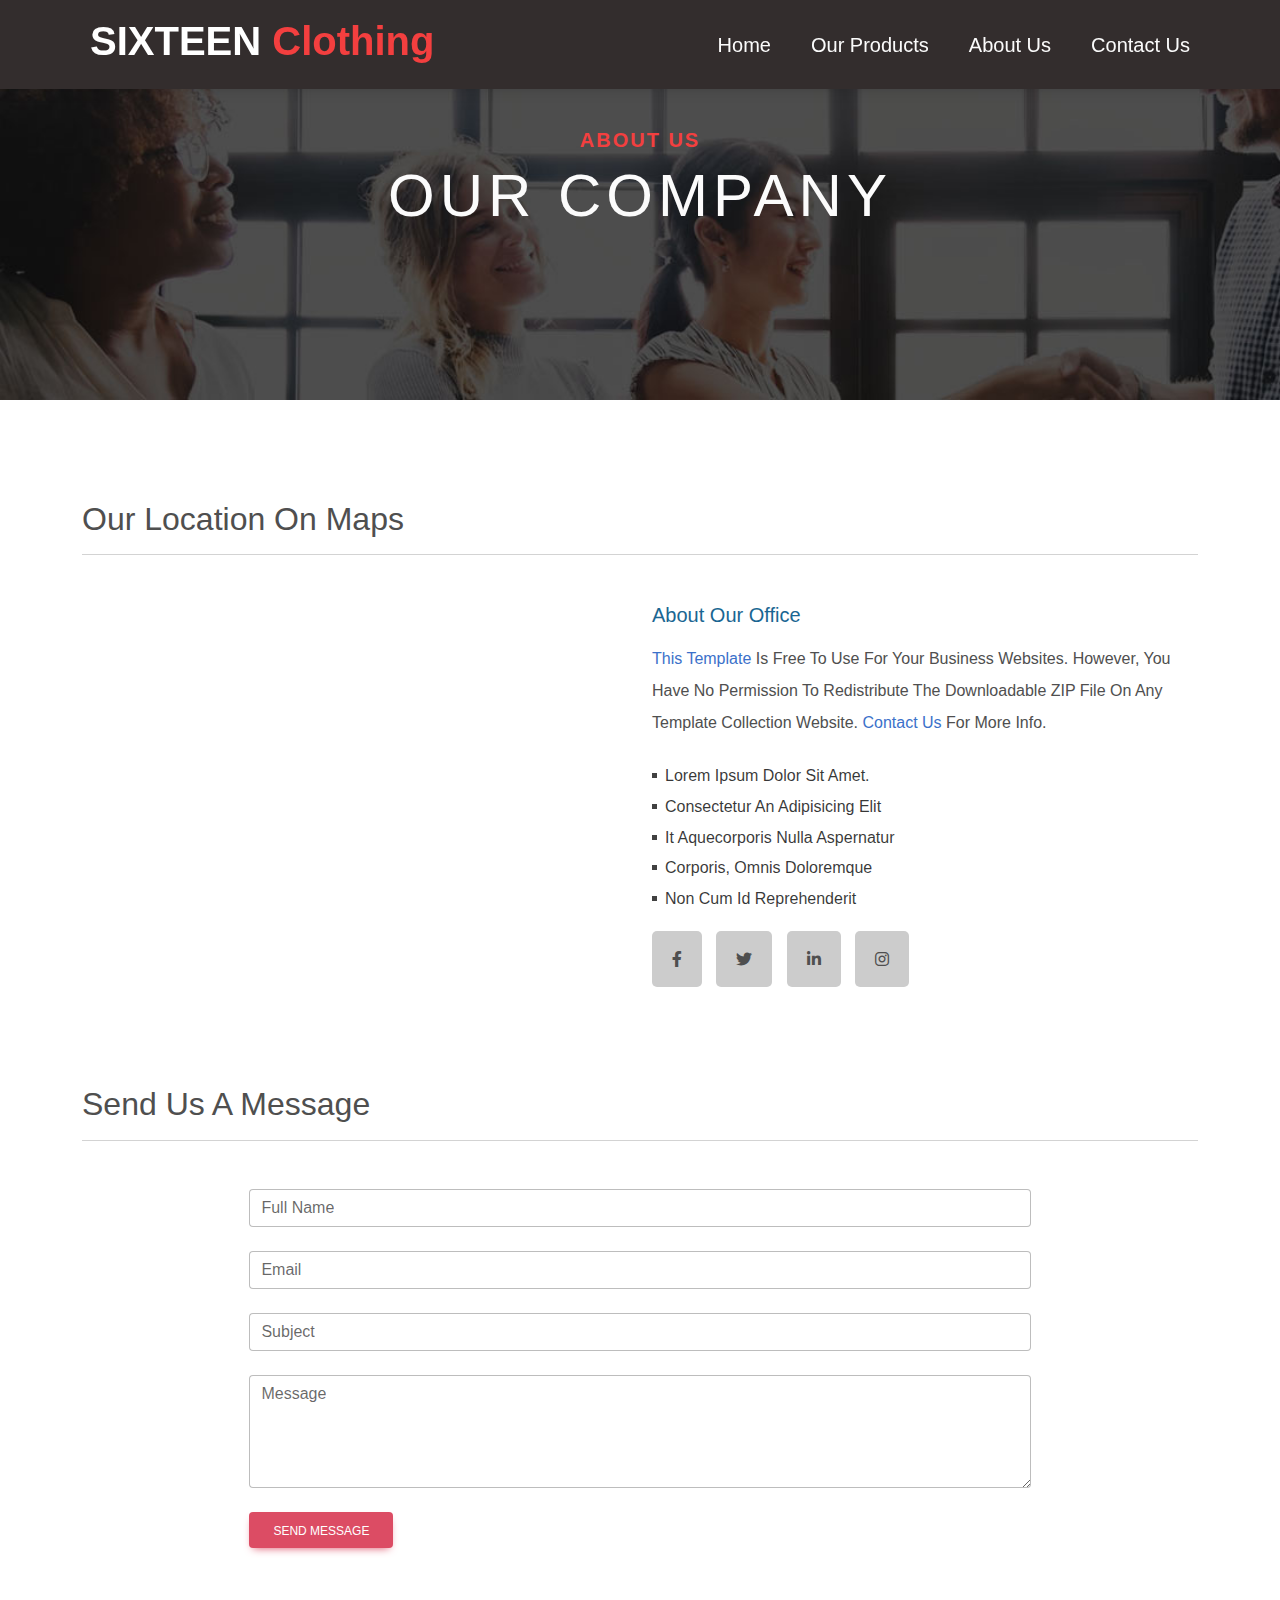
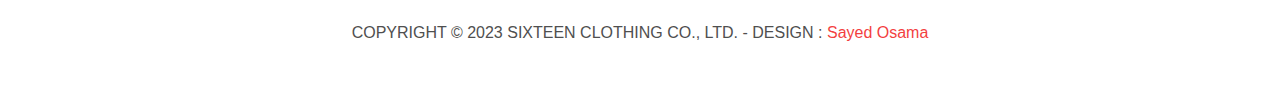
<file: contact-us.html>
<!DOCTYPE html>
<html lang="en">

<head>
    <meta charset="UTF-8">
    <meta name="viewport" content="width=device-width, initial-scale=1.0">
    <!-- wow  -->
    <link rel="stylesheet" href="./css/wow/animate.css">
    <!-- animate-css  -->
    <link rel="stylesheet" href="./css/animate.min.css">
    <!-- fontawesome  -->
    <link rel="stylesheet" href="./css/fontawesome.css">
    <!-- bootstrap-css  -->
    <link rel="stylesheet" href="./css/bootstrap.min.css">
    <!-- mdb css  -->
    <link rel="stylesheet" href="./css/mdb.min.css">
    <!-- link-css -->
    <link rel="stylesheet" href="./css/style.css">
    <title>Contact Us</title>
</head>

<body>
    <!--start Navbar -->
    <nav class="navbar navbar-expand-lg navbar-dark bg-dark">
        <!-- Container wrapper -->
        <div class="container">
            <!-- Navbar brand -->
            <a class="navbar-brand mt-2 mt-lg-0 text-light p-2" href="index.html">
                <h2>sixteen <span class="text-danger">clothing</span></h2>
            </a>
            <!-- Toggle button -->
            <button class="navbar-toggler" type="button" data-mdb-toggle="collapse"
                data-mdb-target="#navbarSupportedContent" aria-controls="navbarSupportedContent" aria-expanded="false"
                aria-label="Toggle navigation">
                <i class="fas fa-bars"></i>
            </button>

            <!-- Collapsible wrapper -->
            <div class="collapse navbar-collapse" id="navbarSupportedContent">

                <!-- Left links -->
                <ul class="navbar-nav ml-auto mb-2 mb-lg-0 ">
                    <li class="nav-item mr-4">
                        <a class="nav-link text-light" href="index.html">home</a>
                    </li>
                    <li class="nav-item mr-4">
                        <a class="nav-link text-light" href="all-products.html">our products</a>
                    </li>
                    <li class="nav-item mr-4">
                        <a class="nav-link text-light" href="about-us.html">about us</a>
                    </li>
                    <li class="nav-item">
                        <a class="nav-link text-light" href="contact-us.html">contact us</a>
                    </li>
                </ul>
                <!-- Left links -->
            </div>
            <!-- Collapsible wrapper -->
        </div>
        <!-- Container wrapper -->
    </nav>
    <!--End Navbar -->

    <!-- start heading  -->
    <div class="container-fluid ">
        <div class="row contact-heading">
            <div class="col-md-12 text-light text-center">
                <h5 class="text-danger font-weight-bolder">ABOUT US</h5>
                <h2>OUR COMPANY</h2>
            </div>
        </div>
    </div>
    <!-- End heading  -->

    <!-- start contact section  -->
    <div class="container about">
        <div class="row">
            <div class="col-md-12">
                <h2>Our Location on Maps</h2>
                <hr class="mb-5">
            </div>

            <div class="col-md-12 col-lg-6 mb-4">
                <iframe
                    src="https://www.google.com/maps/embed?pb=!1m14!1m12!1m3!1d13726.350540919202!2d31.594076750000003!3d30.6737384!2m3!1f0!2f0!3f0!3m2!1i1024!2i768!4f13.1!5e0!3m2!1sar!2seg!4v1693619731604!5m2!1sar!2seg"
                    width="450" height="400" style="border:0;" allowfullscreen="" loading="lazy"
                    referrerpolicy="no-referrer-when-downgrade"></iframe>
            </div>
            <div class="col-md-12 col-lg-6">
                <h5 class="mb-3">About our office</h5>
                <h6 class="mb-4"><span><a href="">This template</a></span> is free to use for your business websites.
                    However, you
                    have no permission to
                    redistribute the downloadable ZIP file on any template collection website. <span><a href="">Contact
                            us</a></span> for more info.
                </h6>
                <p><a href="">Lorem ipsum dolor sit amet.</a></p>
                <p><a href="">Consectetur an adipisicing elit</a></p>
                <p><a href="">It aquecorporis nulla aspernatur</a></p>
                <p><a href="">Corporis, omnis doloremque</a></p>
                <p><a href="">Non cum id reprehenderit</a></p>
                <div class="about-icons">
                    <i class="fa-brands fa-facebook-f"></i>
                    <i class="fa-brands fa-twitter"></i>
                    <i class="fa-brands fa-linkedin-in"></i>
                    <i class="fa-brands fa-instagram"></i>
                </div>
            </div>
        </div>
    </div>
    <!-- End contact section  -->

    <!-- start form  -->
    <div class="container message my-5">
        <div class="row">
            <div class="col-md-12">
                <h2>Send us a Message</h2>
                <hr class="mb-5">
            </div>
            <div class="col-md-12">
                <form>
                    <!-- 2 column grid layout with text inputs for the first and last names -->
                    <div class="row mb-4">
                        <div class="col">
                            <div class="form-outline">
                                <input type="text" id="form6Example1" class="form-control" />
                                <label class="form-label" for="form6Example1">full name</label>
                            </div>
                        </div>
                    </div>

                    <!-- Email input -->
                    <div class="form-outline mb-4">
                        <input type="email" id="form6Example5" class="form-control" />
                        <label class="form-label" for="form6Example5">Email</label>
                    </div>

                    <!-- Text input -->
                    <div class="form-outline mb-4">
                        <input type="text" id="form6Example4" class="form-control" />
                        <label class="form-label" for="form6Example4">subject</label>
                    </div>

                    <!-- Message input -->
                    <div class="form-outline mb-4">
                        <textarea class="form-control" id="form6Example7" rows="4"></textarea>
                        <label class="form-label" for="form6Example7">message</label>
                    </div>

                    <!-- Submit button -->
                    <button type="submit" class="btn btn-danger mb-4">Send Message</button>
                </form>
            </div>
        </div>
    </div>
    <!-- End form  -->

    <!-- start copyright section  -->
    <div class="container copyright text-center mb-5">
        <p>COPYRIGHT © 2023 SIXTEEN CLOTHING CO., LTD. - DESIGN : <span><a class="text-danger"
                    href="tel:+201210304516">sayed osama</a></span></p>
    </div>
    <!-- End copyright section  -->




    <!-- mdb js  -->
    <script src="./js/mdb.min.js"></script>
</body>

</html>
</file>
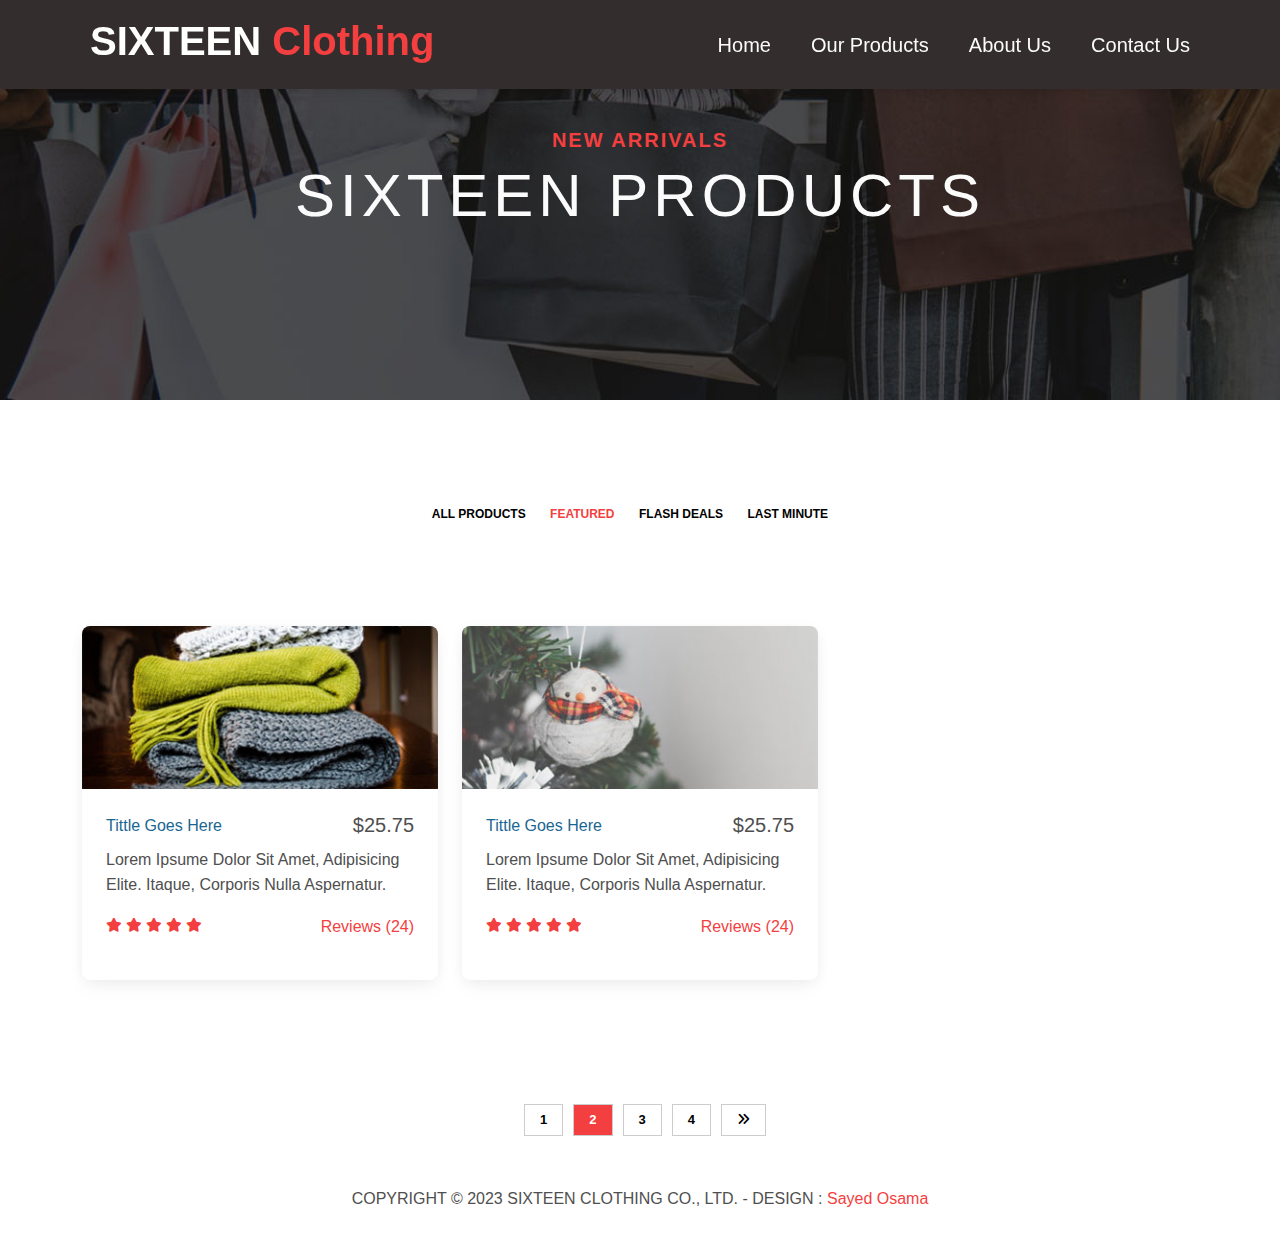
<file: featured.html>
<head>
    <meta charset="UTF-8">
    <meta name="viewport" content="width=device-width, initial-scale=1.0">
    <!-- wow  -->
    <link rel="stylesheet" href="./css/wow/animate.css">
    <!-- animate-css  -->
    <link rel="stylesheet" href="./css/animate.min.css">
    <!-- fontawesome  -->
    <link rel="stylesheet" href="./css/fontawesome.css">
    <!-- bootstrap-css  -->
    <link rel="stylesheet" href="./css/bootstrap.min.css">
    <!-- mdb css  -->
    <link rel="stylesheet" href="./css/mdb.min.css">
    <!-- link-css -->
    <link rel="stylesheet" href="./css/our-products.css">
    <link rel="stylesheet" href="./css/style.css">
    <title>Our Products</title>
</head>

<body>
    <!--start Navbar -->
    <nav class="navbar navbar-expand-lg navbar-dark bg-dark">
        <!-- Container wrapper -->
        <div class="container">
            <!-- Navbar brand -->
            <a class="navbar-brand mt-2 mt-lg-0 text-light p-2" href="index.html">
                <h2>sixteen <span class="text-danger">clothing</span></h2>
            </a>
            <!-- Toggle button -->
            <button class="navbar-toggler" type="button" data-mdb-toggle="collapse"
                data-mdb-target="#navbarSupportedContent" aria-controls="navbarSupportedContent" aria-expanded="false"
                aria-label="Toggle navigation">
                <i class="fas fa-bars"></i>
            </button>

            <!-- Collapsible wrapper -->
            <div class="collapse navbar-collapse" id="navbarSupportedContent">

                <!-- Left links -->
                <ul class="navbar-nav ml-auto mb-2 mb-lg-0 ">
                    <li class="nav-item mr-4">
                        <a class="nav-link text-light" href="index.html">home</a>
                    </li>
                    <li class="nav-item mr-4">
                        <a class="nav-link text-light" href="all-products.html">our products</a>
                    </li>
                    <li class="nav-item mr-4">
                        <a class="nav-link text-light" href="about-us.html">about us</a>
                    </li>
                    <li class="nav-item">
                        <a class="nav-link text-light" href="contact-us.html">contact us</a>
                    </li>
                </ul>
                <!-- Left links -->
            </div>
            <!-- Collapsible wrapper -->
        </div>
        <!-- Container wrapper -->
    </nav>
    <!--End Navbar -->
    <!-- start heading  -->
    <div class="container-fluid">
        <div class="row heading">
            <div class="col-md-12 text-light text-center">
                <h5 class="text-danger font-weight-bolder">NEW ARRIVALS</h5>
                <h2>SIXTEEN PRODUCTS</h2>
            </div>
        </div>
    </div>
    <!-- End heading  -->

    <!-- start all products  -->
    <div class="container all-products">
        <div class="row">
            <div class="col-md-12 text-center">
                <a href="all-products.html">ALL PRODUCTS</a>
                <a class="active" href="featured.html">FEATURED</a>
                <a href="flash-deals.html">FLASH DEALS</a>
                <a href="last-minute">LAST MINUTE</a>
            </div>
        </div>
    </div>
    <!-- End all products  -->

    <!-- start products section  -->
    <div class="container products">
        <div class="row">
            <div class="col-md-6 col-lg-4 mb-4">
                <div class="card">
                    <div class="bg-image hover-overlay ripple" data-mdb-ripple-color="light">
                        <img src="./images/product_03.jpg" class="img-fluid m-auto d-block" />
                        <a href="#!">
                            <div class="mask" style="background-color: rgba(251, 251, 251, 0.15);"></div>
                        </a>
                    </div>
                    <div class="card-body">
                        <div class="d-flex justify-content-between">
                            <a class="card-title">Tittle goes here</a>
                            <h5>$25.75</h5>
                        </div>
                        <p class="card-text">Lorem ipsume dolor sit amet, adipisicing elite. Itaque, corporis nulla
                            aspernatur.</p>
                        <div class="d-flex justify-content-between review">
                            <div class="stars">
                                <i class="fa-solid fa-star"></i>
                                <i class="fa-solid fa-star"></i>
                                <i class="fa-solid fa-star"></i>
                                <i class="fa-solid fa-star"></i>
                                <i class="fa-solid fa-star"></i>
                            </div>
                            <p>Reviews (24)</p>
                        </div>
                    </div>
                </div>
            </div>

            <div class="col-md-6 col-lg-4">
                <div class="card">
                    <div class="bg-image hover-overlay ripple" data-mdb-ripple-color="light">
                        <img src="./images/product_06.jpg" class="img-fluid m-auto d-block" />
                        <a href="#!">
                            <div class="mask" style="background-color: rgba(251, 251, 251, 0.15);"></div>
                        </a>
                    </div>
                    <div class="card-body">
                        <div class="d-flex justify-content-between">
                            <a class="card-title">Tittle goes here</a>
                            <h5>$25.75</h5>
                        </div>
                        <p class="card-text">Lorem ipsume dolor sit amet, adipisicing elite. Itaque, corporis nulla
                            aspernatur.</p>
                        <div class="d-flex justify-content-between review">
                            <div class="stars">
                                <i class="fa-solid fa-star"></i>
                                <i class="fa-solid fa-star"></i>
                                <i class="fa-solid fa-star"></i>
                                <i class="fa-solid fa-star"></i>
                                <i class="fa-solid fa-star"></i>
                            </div>
                            <p>Reviews (24)</p>
                        </div>
                    </div>
                </div>
            </div>
        </div>
    </div>
    <!-- End products section  -->


    <!-- start next section -->
    <div class="container next ">
        <div class="row">
            <div class="col-md-12 d-flex justify-content-center">
                    <a href="all-products.html">1</a>
                    <a class="active" href="featured.html">2</a>
                    <a href="flash-deals.html">3</a>
                    <a href="last-minute.html">4</a>
                    <i class="pt-2 fa-solid fa-angles-right "></i>

            </div>
        </div>
    </div>
    <!-- End next section -->

        <!-- start copyright section  -->
        <div class="container copyright text-center mb-5">
            <p>COPYRIGHT © 2023 SIXTEEN CLOTHING CO., LTD. - DESIGN : <span><a class="text-danger"
                        href="tel:+201210304516">sayed osama</a></span></p>
        </div>
        <!-- End copyright section  -->




        <!-- mdb js  -->
    <script src="./js/mdb.min.js"></script>

</body>

</html>
</file>
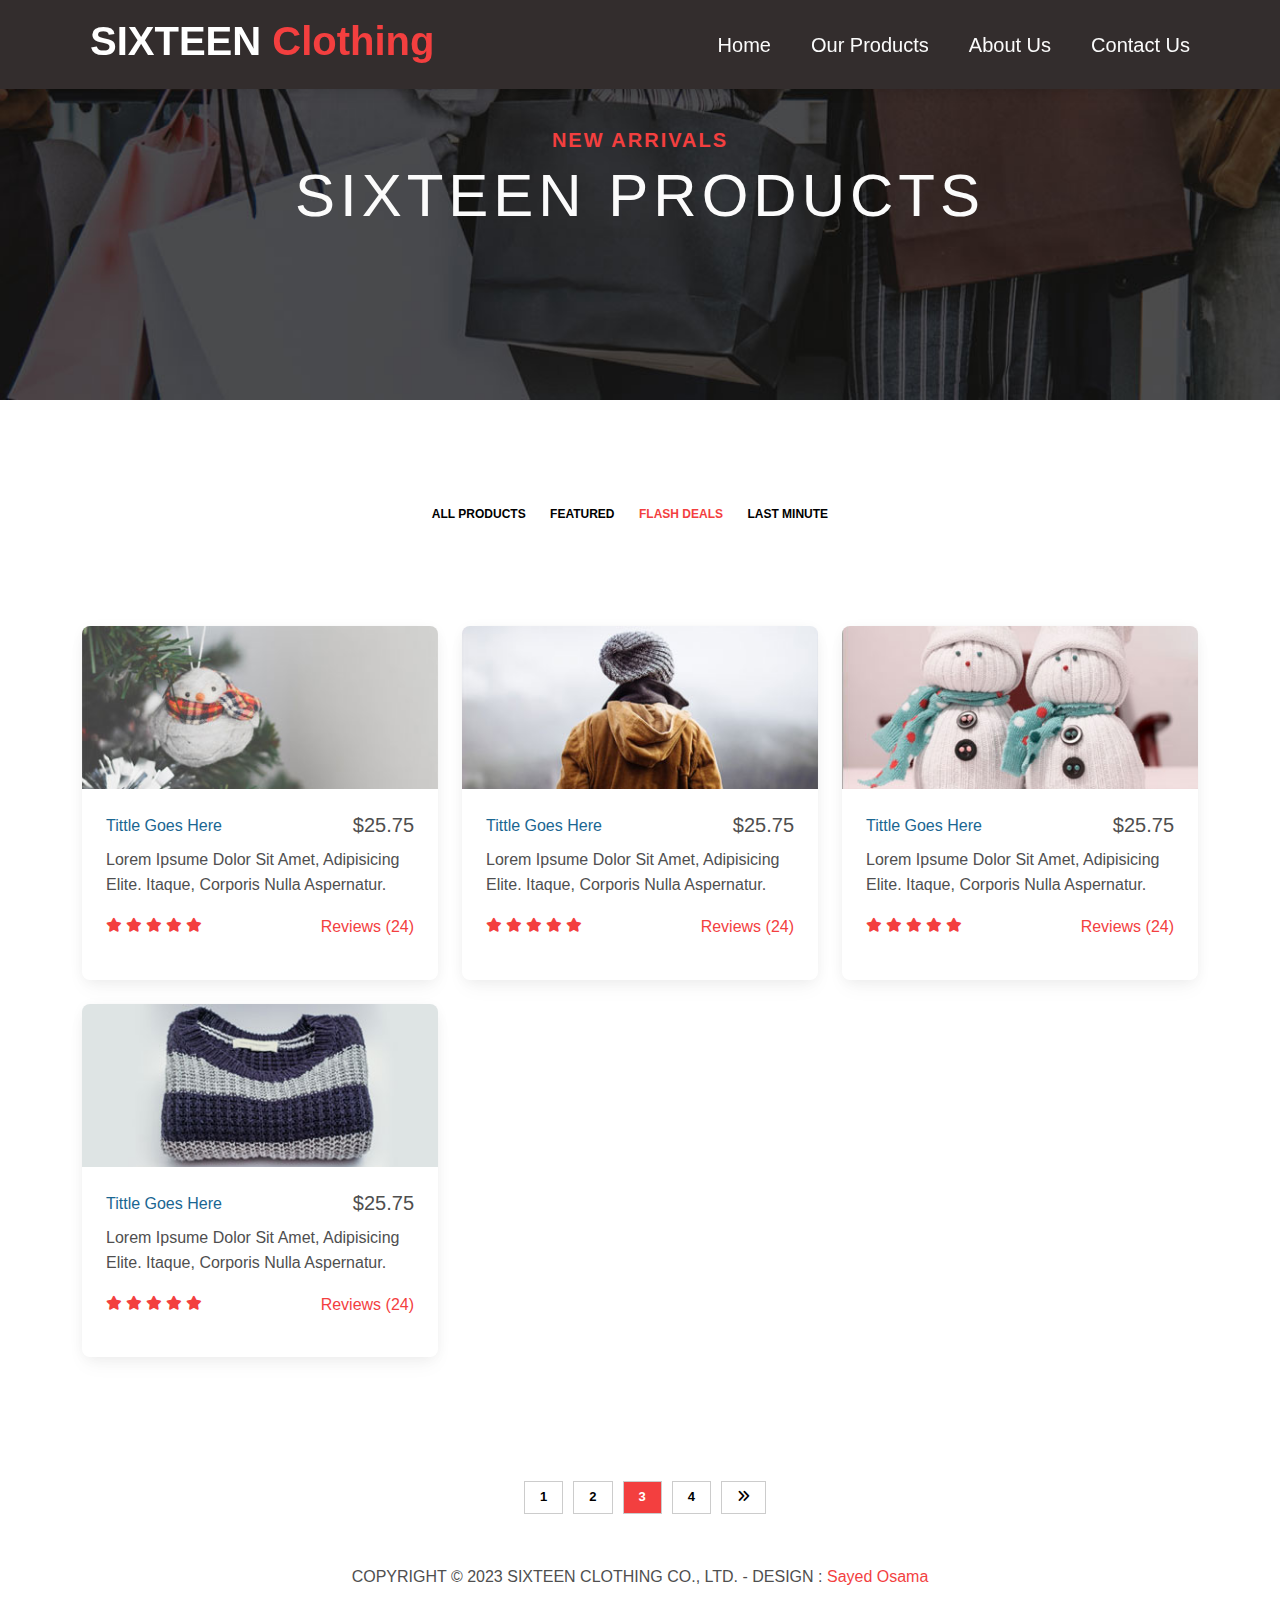
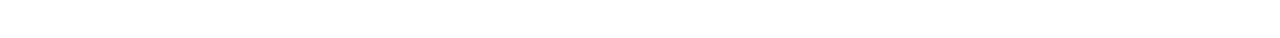
<file: flash-deals.html>
<!DOCTYPE html>
<html lang="en">

<head>
    <meta charset="UTF-8">
    <meta name="viewport" content="width=device-width, initial-scale=1.0">
    <!-- wow  -->
    <link rel="stylesheet" href="./css/wow/animate.css">
    <!-- animate-css  -->
    <link rel="stylesheet" href="./css/animate.min.css">
    <!-- fontawesome  -->
    <link rel="stylesheet" href="./css/fontawesome.css">
    <!-- bootstrap-css  -->
    <link rel="stylesheet" href="./css/bootstrap.min.css">
    <!-- mdb css  -->
    <link rel="stylesheet" href="./css/mdb.min.css">
    <!-- link-css -->
    <link rel="stylesheet" href="./css/our-products.css">
    <link rel="stylesheet" href="./css/style.css">
    <title>Our Products</title>
</head>

<body>
    <!--start Navbar -->
    <nav class="navbar navbar-expand-lg navbar-dark bg-dark">
        <!-- Container wrapper -->
        <div class="container">
            <!-- Navbar brand -->
            <a class="navbar-brand mt-2 mt-lg-0 text-light p-2" href="index.html">
                <h2>sixteen <span class="text-danger">clothing</span></h2>
            </a>
            <!-- Toggle button -->
            <button class="navbar-toggler" type="button" data-mdb-toggle="collapse"
                data-mdb-target="#navbarSupportedContent" aria-controls="navbarSupportedContent" aria-expanded="false"
                aria-label="Toggle navigation">
                <i class="fas fa-bars"></i>
            </button>

            <!-- Collapsible wrapper -->
            <div class="collapse navbar-collapse" id="navbarSupportedContent">

                <!-- Left links -->
                <ul class="navbar-nav ml-auto mb-2 mb-lg-0 ">
                    <li class="nav-item mr-4">
                        <a class="nav-link text-light" href="index.html">home</a>
                    </li>
                    <li class="nav-item mr-4">
                        <a class="nav-link text-light" href="all-products.html">our products</a>
                    </li>
                    <li class="nav-item mr-4">
                        <a class="nav-link text-light" href="about-us.html">about us</a>
                    </li>
                    <li class="nav-item">
                        <a class="nav-link text-light" href="contact-us.html">contact us</a>
                    </li>
                </ul>
                <!-- Left links -->
            </div>
            <!-- Collapsible wrapper -->
        </div>
        <!-- Container wrapper -->
    </nav>
    <!--End Navbar -->
    <!-- start heading  -->
    <div class="container-fluid">
        <div class="row heading">
            <div class="col-md-12 text-light text-center">
                <h5 class="text-danger font-weight-bolder">NEW ARRIVALS</h5>
                <h2>SIXTEEN PRODUCTS</h2>
            </div>
        </div>
    </div>
    <!-- End heading  -->

    <!-- start all products  -->
    <div class="container all-products">
        <div class="row">
            <div class="col-md-12 text-center">
                <a href="all-products.html">ALL PRODUCTS</a>
                <a href="featured.html">FEATURED</a>
                <a class="active" href="flash-deals.html">FLASH DEALS</a>
                <a href="last-minute.html">LAST MINUTE</a>
            </div>
        </div>
    </div>
    <!-- End all products  -->

    <!-- start products section  -->
    <div class="container products">
        <div class="row">
            <div class="col-md-6 col-lg-4 mb-4">
                <div class="card">
                    <div class="bg-image hover-overlay ripple" data-mdb-ripple-color="light">
                        <img src="./images/product_06.jpg" class="img-fluid m-auto d-block" />
                        <a href="#!">
                            <div class="mask" style="background-color: rgba(251, 251, 251, 0.15);"></div>
                        </a>
                    </div>
                    <div class="card-body">
                        <div class="d-flex justify-content-between">
                            <a class="card-title">Tittle goes here</a>
                            <h5>$25.75</h5>
                        </div>
                        <p class="card-text">Lorem ipsume dolor sit amet, adipisicing elite. Itaque, corporis nulla
                            aspernatur.</p>
                        <div class="d-flex justify-content-between review">
                            <div class="stars">
                                <i class="fa-solid fa-star"></i>
                                <i class="fa-solid fa-star"></i>
                                <i class="fa-solid fa-star"></i>
                                <i class="fa-solid fa-star"></i>
                                <i class="fa-solid fa-star"></i>
                            </div>
                            <p>Reviews (24)</p>
                        </div>
                    </div>
                </div>
            </div>

            <div class="col-md-6 col-lg-4 mb-4">
                <div class="card">
                    <div class="bg-image hover-overlay ripple" data-mdb-ripple-color="light">
                        <img src="./images/product_02.jpg" class="img-fluid m-auto d-block" />
                        <a href="#!">
                            <div class="mask" style="background-color: rgba(251, 251, 251, 0.15);"></div>
                        </a>
                    </div>
                    <div class="card-body">
                        <div class="d-flex justify-content-between">
                            <a class="card-title">Tittle goes here</a>
                            <h5>$25.75</h5>
                        </div>
                        <p class="card-text">Lorem ipsume dolor sit amet, adipisicing elite. Itaque, corporis nulla
                            aspernatur.</p>
                        <div class="d-flex justify-content-between review">
                            <div class="stars">
                                <i class="fa-solid fa-star"></i>
                                <i class="fa-solid fa-star"></i>
                                <i class="fa-solid fa-star"></i>
                                <i class="fa-solid fa-star"></i>
                                <i class="fa-solid fa-star"></i>
                            </div>
                            <p>Reviews (24)</p>
                        </div>
                    </div>
                </div>
            </div>


            <div class="col-md-6 col-lg-4 mb-4">
                <div class="card">
                    <div class="bg-image hover-overlay ripple" data-mdb-ripple-color="light">
                        <img src="./images/product_04.jpg" class="img-fluid m-auto d-block" />
                        <a href="#!">
                            <div class="mask" style="background-color: rgba(251, 251, 251, 0.15);"></div>
                        </a>
                    </div>
                    <div class="card-body">
                        <div class="d-flex justify-content-between">
                            <a class="card-title">Tittle goes here</a>
                            <h5>$25.75</h5>
                        </div>
                        <p class="card-text">Lorem ipsume dolor sit amet, adipisicing elite. Itaque, corporis nulla
                            aspernatur.</p>
                        <div class="d-flex justify-content-between review">
                            <div class="stars">
                                <i class="fa-solid fa-star"></i>
                                <i class="fa-solid fa-star"></i>
                                <i class="fa-solid fa-star"></i>
                                <i class="fa-solid fa-star"></i>
                                <i class="fa-solid fa-star"></i>
                            </div>
                            <p>Reviews (24)</p>
                        </div>
                    </div>
                </div>
            </div>

            <div class="col-md-6 col-lg-4 mb-4">
                <div class="card">
                    <div class="bg-image hover-overlay ripple" data-mdb-ripple-color="light">
                        <img src="./images/product_05.jpg" class="img-fluid m-auto d-block" />
                        <a href="#!">
                            <div class="mask" style="background-color: rgba(251, 251, 251, 0.15);"></div>
                        </a>
                    </div>
                    <div class="card-body">
                        <div class="d-flex justify-content-between">
                            <a class="card-title">Tittle goes here</a>
                            <h5>$25.75</h5>
                        </div>
                        <p class="card-text">Lorem ipsume dolor sit amet, adipisicing elite. Itaque, corporis nulla
                            aspernatur.</p>
                        <div class="d-flex justify-content-between review">
                            <div class="stars">
                                <i class="fa-solid fa-star"></i>
                                <i class="fa-solid fa-star"></i>
                                <i class="fa-solid fa-star"></i>
                                <i class="fa-solid fa-star"></i>
                                <i class="fa-solid fa-star"></i>
                            </div>
                            <p>Reviews (24)</p>
                        </div>
                    </div>
                </div>
            </div>


        </div>
    </div>
    <!-- End products section  -->


    <!-- start next section -->
    <div class="container next ">
        <div class="row">
            <div class="col-md-12 d-flex justify-content-center">
                <a href="all-products.html">1</a>
                <a href="featured.html">2</a>
                <a class="active"  href="flash-deals.html">3</a>
                <a href="last-minute.html">4</a>
                <i class="pt-2 fa-solid fa-angles-right "></i>

            </div>
        </div>
    </div>
    <!-- End next section -->

    <!-- start copyright section  -->
    <div class="container copyright text-center mb-5">
        <p>COPYRIGHT © 2023 SIXTEEN CLOTHING CO., LTD. - DESIGN : <span><a class="text-danger"
                    href="tel:+201210304516">sayed osama</a></span></p>
    </div>
    <!-- End copyright section  -->




    <!-- mdb js  -->
    <script src="./js/mdb.min.js"></script>

</body>

</html>
</file>
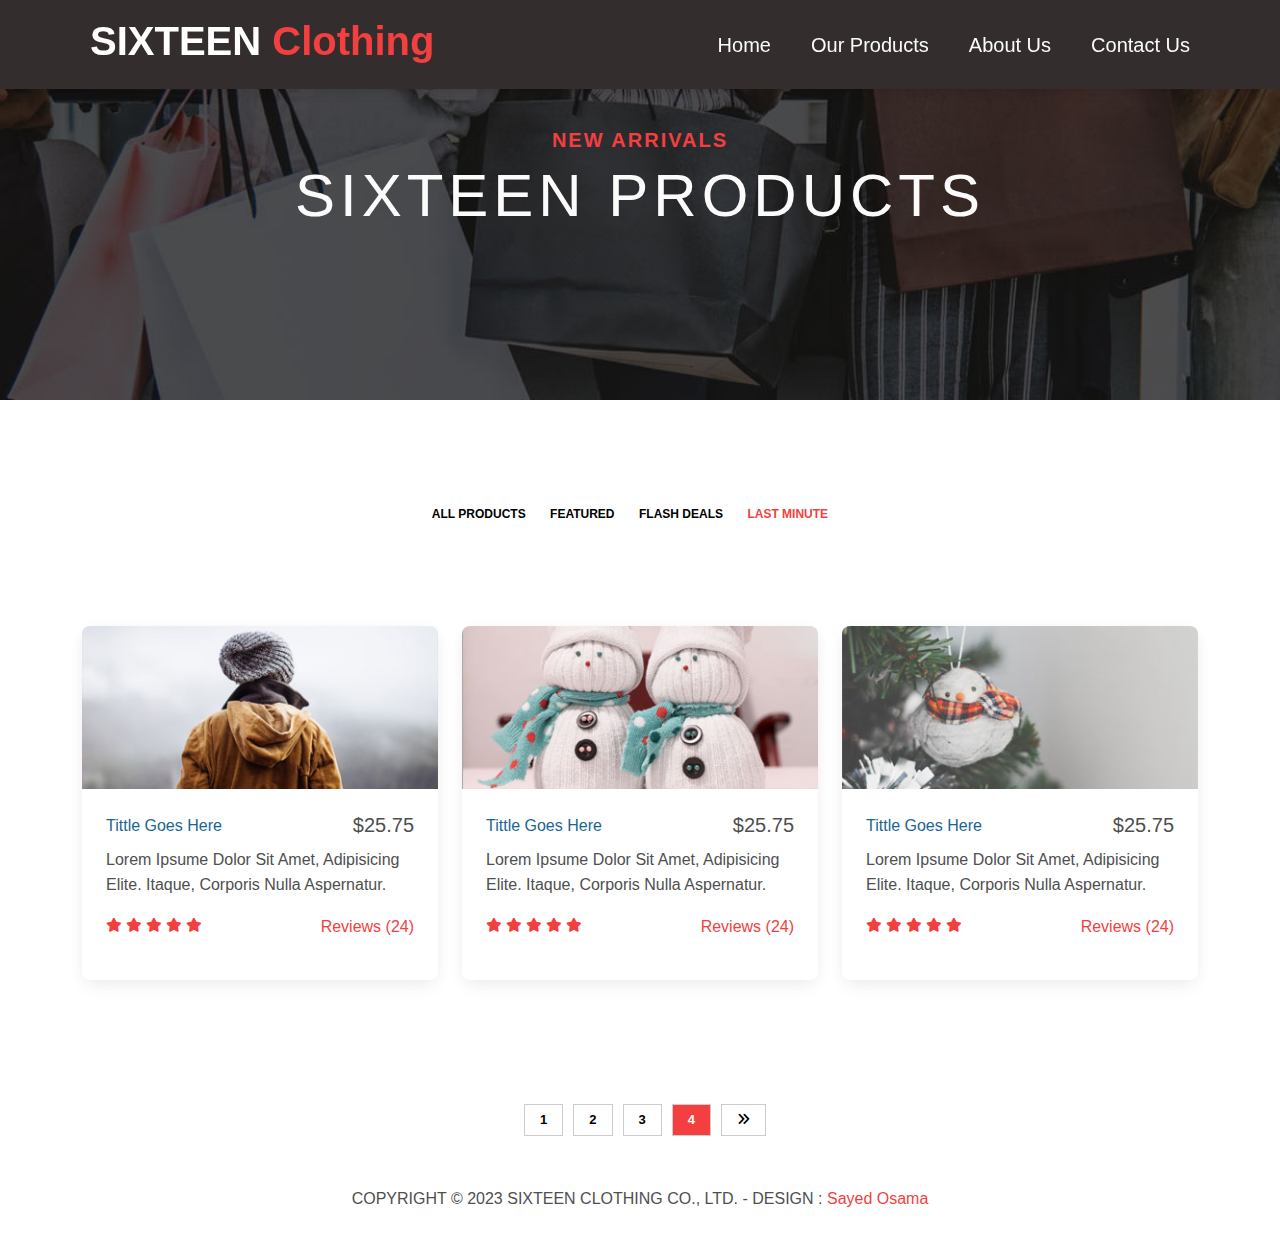
<file: last-minute.html>
<!DOCTYPE html>
<html lang="en">

<head>
    <meta charset="UTF-8">
    <meta name="viewport" content="width=device-width, initial-scale=1.0">
    <!-- wow  -->
    <link rel="stylesheet" href="./css/wow/animate.css">
    <!-- animate-css  -->
    <link rel="stylesheet" href="./css/animate.min.css">
    <!-- fontawesome  -->
    <link rel="stylesheet" href="./css/fontawesome.css">
    <!-- bootstrap-css  -->
    <link rel="stylesheet" href="./css/bootstrap.min.css">
    <!-- mdb css  -->
    <link rel="stylesheet" href="./css/mdb.min.css">
    <!-- link-css -->
    <link rel="stylesheet" href="./css/our-products.css">
    <link rel="stylesheet" href="./css/style.css">
    <title>Our Products</title>
</head>

<body>
    <!--start Navbar -->
    <nav class="navbar navbar-expand-lg navbar-dark bg-dark">
        <!-- Container wrapper -->
        <div class="container">
            <!-- Navbar brand -->
            <a class="navbar-brand mt-2 mt-lg-0 text-light p-2" href="index.html">
                <h2>sixteen <span class="text-danger">clothing</span></h2>
            </a>
            <!-- Toggle button -->
            <button class="navbar-toggler" type="button" data-mdb-toggle="collapse"
                data-mdb-target="#navbarSupportedContent" aria-controls="navbarSupportedContent" aria-expanded="false"
                aria-label="Toggle navigation">
                <i class="fas fa-bars"></i>
            </button>

            <!-- Collapsible wrapper -->
            <div class="collapse navbar-collapse" id="navbarSupportedContent">

                <!-- Left links -->
                <ul class="navbar-nav ml-auto mb-2 mb-lg-0 ">
                    <li class="nav-item mr-4">
                        <a class="nav-link text-light" href="index.html">home</a>
                    </li>
                    <li class="nav-item mr-4">
                        <a class="nav-link text-light" href="all-products.html">our products</a>
                    </li>
                    <li class="nav-item mr-4">
                        <a class="nav-link text-light" href="about-us.html">about us</a>
                    </li>
                    <li class="nav-item">
                        <a class="nav-link text-light" href="contact-us.html">contact us</a>
                    </li>
                </ul>
                <!-- Left links -->
            </div>
            <!-- Collapsible wrapper -->
        </div>
        <!-- Container wrapper -->
    </nav>
    <!--End Navbar -->
    <!-- start heading  -->
    <div class="container-fluid">
        <div class="row heading">
            <div class="col-md-12 text-light text-center">
                <h5 class="text-danger font-weight-bolder">NEW ARRIVALS</h5>
                <h2>SIXTEEN PRODUCTS</h2>
            </div>
        </div>
    </div>
    <!-- End heading  -->

    <!-- start all products  -->
    <div class="container all-products">
        <div class="row">
            <div class="col-md-12 text-center">
                <a href="all-products.html">ALL PRODUCTS</a>
                <a href="featured.html">FEATURED</a>
                <a href="flash-deals.html">FLASH DEALS</a>
                <a class="active" href="last-minute.html">LAST MINUTE</a>
            </div>
        </div>
    </div>
    <!-- End all products  -->

    <!-- start products section  -->
    <div class="container products">
        <div class="row">

            <div class="col-md-6 col-lg-4 mb-4">
                <div class="card">
                    <div class="bg-image hover-overlay ripple" data-mdb-ripple-color="light">
                        <img src="./images/product_02.jpg" class="img-fluid m-auto d-block" />
                        <a href="#!">
                            <div class="mask" style="background-color: rgba(251, 251, 251, 0.15);"></div>
                        </a>
                    </div>
                    <div class="card-body">
                        <div class="d-flex justify-content-between">
                            <a class="card-title">Tittle goes here</a>
                            <h5>$25.75</h5>
                        </div>
                        <p class="card-text">Lorem ipsume dolor sit amet, adipisicing elite. Itaque, corporis nulla
                            aspernatur.</p>
                        <div class="d-flex justify-content-between review">
                            <div class="stars">
                                <i class="fa-solid fa-star"></i>
                                <i class="fa-solid fa-star"></i>
                                <i class="fa-solid fa-star"></i>
                                <i class="fa-solid fa-star"></i>
                                <i class="fa-solid fa-star"></i>
                            </div>
                            <p>Reviews (24)</p>
                        </div>
                    </div>
                </div>
            </div>


            <div class="col-md-6 col-lg-4 mb-4">
                <div class="card">
                    <div class="bg-image hover-overlay ripple" data-mdb-ripple-color="light">
                        <img src="./images/product_04.jpg" class="img-fluid m-auto d-block" />
                        <a href="#!">
                            <div class="mask" style="background-color: rgba(251, 251, 251, 0.15);"></div>
                        </a>
                    </div>
                    <div class="card-body">
                        <div class="d-flex justify-content-between">
                            <a class="card-title">Tittle goes here</a>
                            <h5>$25.75</h5>
                        </div>
                        <p class="card-text">Lorem ipsume dolor sit amet, adipisicing elite. Itaque, corporis nulla
                            aspernatur.</p>
                        <div class="d-flex justify-content-between review">
                            <div class="stars">
                                <i class="fa-solid fa-star"></i>
                                <i class="fa-solid fa-star"></i>
                                <i class="fa-solid fa-star"></i>
                                <i class="fa-solid fa-star"></i>
                                <i class="fa-solid fa-star"></i>
                            </div>
                            <p>Reviews (24)</p>
                        </div>
                    </div>
                </div>
            </div>



            <div class="col-md-6 col-lg-4">
                <div class="card">
                    <div class="bg-image hover-overlay ripple" data-mdb-ripple-color="light">
                        <img src="./images/product_06.jpg" class="img-fluid m-auto d-block" />
                        <a href="#!">
                            <div class="mask" style="background-color: rgba(251, 251, 251, 0.15);"></div>
                        </a>
                    </div>
                    <div class="card-body">
                        <div class="d-flex justify-content-between">
                            <a class="card-title">Tittle goes here</a>
                            <h5>$25.75</h5>
                        </div>
                        <p class="card-text">Lorem ipsume dolor sit amet, adipisicing elite. Itaque, corporis nulla
                            aspernatur.</p>
                        <div class="d-flex justify-content-between review">
                            <div class="stars">
                                <i class="fa-solid fa-star"></i>
                                <i class="fa-solid fa-star"></i>
                                <i class="fa-solid fa-star"></i>
                                <i class="fa-solid fa-star"></i>
                                <i class="fa-solid fa-star"></i>
                            </div>
                            <p>Reviews (24)</p>
                        </div>
                    </div>
                </div>
            </div>
        </div>
    </div>
    <!-- End products section  -->


    <!-- start next section -->
    <div class="container next ">
        <div class="row">
            <div class="col-md-12 d-flex justify-content-center">
                <a href="all-products.html">1</a>
                <a href="featured.html">2</a>
                <a href="flash-deals.html">3</a>
                <a class="active" href="last-minute.html">4</a>
                <i class="pt-2 fa-solid fa-angles-right "></i>

            </div>
        </div>
    </div>
    <!-- End next section -->

    <!-- start copyright section  -->
    <div class="container copyright text-center mb-5">
        <p>COPYRIGHT © 2023 SIXTEEN CLOTHING CO., LTD. - DESIGN : <span><a class="text-danger"
                    href="tel:+201210304516">sayed osama</a></span></p>
    </div>
    <!-- End copyright section  -->




    <!-- mdb js  -->
    <script src="./js/mdb.min.js"></script>

</body>

</html>
</file>
<file: css/style.css>
/* start global  */
* {
    margin: 0;
    padding: 0;
    text-transform: capitalize;
}

.text-danger {
    color: #f33f3f !important;
}

body {
    font-family: 'Poppins', sans-serif;
}

a {
    text-decoration: none !important;

}

/* End global  */

/* start navbar  */
.navbar {
    position: fixed;
    z-index: 9999;
    width: 100%;
}

.navbar-brand h2 {
    color: #fff;
    text-transform: uppercase;
    font-size: 40px;
    font-weight: 700;
}

.nav-item a {
    transition: all .1s ease;
    font-size: 20px;
}

.nav-item a:hover {
    border-bottom: 3px solid #f33f3f;
    width: fit-content;
}

@media only screen and (max-width:992px) {
    .navbar {
        position: relative;
    }

    .navbar-brand h2 {
        font-size: 25px;
    }
}

/* End navbar  */

/* start carousel  */
.carousel-caption {
    top: 40%;
}

.carousel-caption h2 {
    letter-spacing: 10px;
    font-size: 50px;
    font-weight: 700;
}

.carousel-indicators {
    top: 80%;
}

.carousel-indicators button {
    width: 10px !important;
    height: 10px !important;
    border-radius: 50%;
}

@media only screen and (min-width:576px) and (max-width:992px) {
    .carousel-caption {
        top: 25%;
    }

    .carousel-caption h2 {
        letter-spacing: 0;
    }
}

@media only screen and (max-width:576px) {
    .carousel-caption h2 {
        letter-spacing: 1px;
        font-size: 25px;
        font-weight: 500;
    }

    .carousel-caption {
        top: 20%;
    }

    .carousel-indicators {
        top: 65%;
    }
}

@media only screen and (max-width:400px) {
    .carousel-caption {
        top: 0%;
    }
}

/* End carousel  */

/* start products section  */
.products {
    margin: 100px auto;
}

.product-title h4 {
    letter-spacing: 2px;
}

.card-body a {
    color: #1a6692;
}

.review .stars {
    color: #f33f3f;
    font-size: 14px;
}

.review p {
    color: #f33f3f;
}

@media only screen and (max-width:992px) {
    .products {
        margin: 50px auto;
    }

    .product-title h4 {
        letter-spacing: 0px;
    }

}

/* End products section  */

/* start about section  */
.about p {
    margin-bottom: 5px;
    position: relative;
    margin-left: 13px;
}


.about p a {
    color: rgba(0, 0, 0, 0.788);
}

.about p a:hover {
    color: #f33f3f;
}

.about p::before {
    position: absolute;
    content: "";
    width: 5px;
    height: 5px;
    background-color: rgba(0, 0, 0, 0.747);
    top: 10px;
    left: -13px;
}

.about h6 {
    line-height: 2;
}

.about h5 {
    color: #1a6692;
}

.about h6 span a:hover {
    color: #f33f3f;
}

@media only screen and (max-width:768px) {
    .about hr {
        margin-bottom: 20px !important;
    }

    .about img {
        margin-top: 20px !important;
    }
}

/* End about section  */

/* start unique section  */
.unique {
    background-color: #f7f7f7;
    padding: 20px;
}

.unique h5 {
    color: #1a6692;
}

@media only screen and (max-width:768px) {
    .unique-btn {
        text-align: left !important;
    }

}

/* End unique section  */

/* start copyright */
.copyright p span a:hover {
    color: #1a6692 !important;
}

/* End copyright */

/* start contact-heading  */
.contact-heading {
    background-image: url(../images/contact-heading.jpg);
    height: 400px;
    background-position: center;
    background-size: cover;
    margin-bottom: 100px;
}

.contact-heading div {
    margin-top: 10%;
}

.contact-heading div h5 {
    letter-spacing: 2px;
}

.contact-heading div h2 {
    letter-spacing: 5px;
    font-size: 60px;
}

@media (max-width:576px) {
    .contact-heading {
        height: 250px;
    }

    .contact-heading div h2 {
        font-size: 25px;
    }

    .contact-heading div {
        margin-top: 20%;
    }
}

.about-icons i {
    background-color: #ccc;
    padding: 20px;
    margin-right: 10px;
    margin-top: 15px;
    margin-bottom: 50px;
    border-radius: 5px;
}

@media (max-width:576px) {
    .contact-heading {
        margin-bottom: 50px;
    }

    .about-icons i {
        padding: 15px;
        margin-right: 5px;
        margin-top: 10px;
        margin-bottom: 30px;
    }
}

/* End contact-heading  */

/* start our team  */
.our-team {
    margin: 50px auto 0;
}

/* .about-icon {
    margin: 0;
    padding: 0;
    top: 0px;
    height: 250px;
    background-color: rgba(255, 0, 0, 0.534);
    width: 355px;
    border-radius: 5px;
    padding: 50px;
    display: none;
}

.about-icon i {
    color: black;
    padding: 20px;
    background-color: white;
    margin-top: 45px;
    margin-left: 5px;
}

.members:hover .about-icon {
    display: block;
}

.members .about-icon i:hover {
    color: #f33f3f;
}
@media (max-width:992px) {
    .about-icon {
margin-left: 45px;
width: 370px;
height: 260px;
    }
} */
@media (max-width:992px) {
    .our-team {
        margin: 0;
    }
}

/* End our-team  */

/* start collection  */
.collection {
    padding: 50px;
    margin: 50px auto 100px;
    background-image: url(../images/services-bg.jpg);
    height: 600px;
    background-position: center;
    background-size: cover;
    background-attachment: fixed;
}

.collection i {
    background-color: #f33f3f;
    padding: 30px 0;
    color: #fff;
    margin: auto;
    display: block;
    text-align: center;
    margin-top: 30px;
    font-size: 40px;
    width: 25%;
}

@media (max-width:992px) {
    .collection {
        height: auto;
        padding:  20px;
        margin: 50px auto;

    }
}

/* End collection  */

/* start contact-heading  */
.contact-heading {
    background-image: url(../images/contact-heading.jpg);
    height: 400px;
    background-position: center;
    background-size: cover;
    margin-bottom: 100px;
}

.contact-heading div {
    margin-top: 10%;
}

.contact-heading div h5 {
    letter-spacing: 2px;
}

.contact-heading div h2 {
    letter-spacing: 5px;
    font-size: 60px;
}

@media (max-width:576px) {
    .contact-heading {
        height: 250px;
    }

    .contact-heading div h2 {
        font-size: 25px;
    }

    .contact-heading div {
        margin-top: 20%;
    }
}

.about-icons i {
    background-color: #ccc;
    padding: 20px;
    margin-right: 10px;
    margin-top: 15px;
    margin-bottom: 50px;
}
form {
    width: 70%;
    margin: auto;
}
iframe {
    margin: auto;
    display: block;
}
@media (max-width:768px) {
    form {
        width: 100%;
    }
}
@media (max-width:576px) {
    .contact-heading {
        margin-bottom: 50px;
    }

    .about-icons i {
        padding: 15px;
        margin-right: 5px;
        margin-top: 10px;
        margin-bottom: 30px;
    }
    iframe {
        width: 250px;
    }
}

/* End contact-heading  */
.about-heading {
    background-image: url(../images/contact-heading.jpg);
    height: 400px;
    background-position: center;
    background-size: cover;
}

.about-heading div {
    margin-top: 10%;
}

.about-heading div h5 {
    letter-spacing: 2px;
}

.about-heading div h2 {
    letter-spacing: 5px;
    font-size: 60px;
}

@media (max-width:576px) {
    .about-heading {
        height: 250px;
    }

    .about-heading div h2 {
        font-size: 25px;
    }

    .about-heading div {
        margin-top: 20%;
    }
}
</file>
<file: css/our-products.css>
* {
    margin: 0;
    padding: 0;
    text-transform: capitalize;
}

.text-danger {
    color: #f33f3f !important;
}

body {
    font-family: 'Poppins', sans-serif;
}

a {
    text-decoration: none !important;

}

/* End global  */

/* start heading  */
.about-heading {
    background-image: url(../images/about-heading.jpg);
    height: 400px;
    background-position: center;
    background-size: cover;
}
.heading {
    background-image: url(../images/products-heading.jpg);
    height: 400px;
    background-position: center;
    background-size: cover;
}
.heading div {
    margin-top: 10%;
}
.heading div h5 {
    letter-spacing: 2px;
}
.heading div h2 {
    letter-spacing: 5px;
    font-size: 60px;
}
@media (max-width:576px) {
    .heading {
        height: 250px;
    }
    .heading div h2 {
        font-size: 25px;
    }
    .heading div {
        margin-top: 20%;
    }
}
/* End heading  */

/* start all products  */
.all-products {
    margin: 100px auto 0px;
}
.all-products a {
    color: black;
    font-weight: 900;
    margin-right: 20px;
    transition: all .1s ease;
    font-size: 12px;
}
.all-products .active {
    color: #f33f3f;
}
.all-products a:hover {
    color: #f33f3f;
}
@media (max-width:576px) {
    .all-products {
        margin: 30px auto 0px;
    }
    .all-products a {
        font-weight: 600;
        margin-right: 10px;

        font-size: 10px;
    }
    .navbar-brand h2 {
        font-size: 18px !important;
    }
}
/* End all products  */

/* start next section  */
.next  {
    margin-bottom: 50px;
}
.next a ,
.next i
{
    transition: all .3s ease;
    padding: 5px 15px;
    border: 1px solid #ccc;
    margin-left: 10px;
    color: black;
    font-weight: 900;
    font-size: 13px;
    cursor: pointer;
}
.next .active {
    background-color: #f33f3f;
    color: #fff !important;
}
.next a:hover 
, .next i:hover
{
    background-color: #f33f3f;
    color: #fff !important;
}
@media (max-width:576px) {
    .next a ,
.next i
{
    transition: all .3s ease;
    padding: 2px 12px;
    margin-left: 105x;
    font-weight: 600;
    font-size: 10px;
}
.next i {
    padding-top: 5px !important;
}
}
/* End next section  */
</file>
